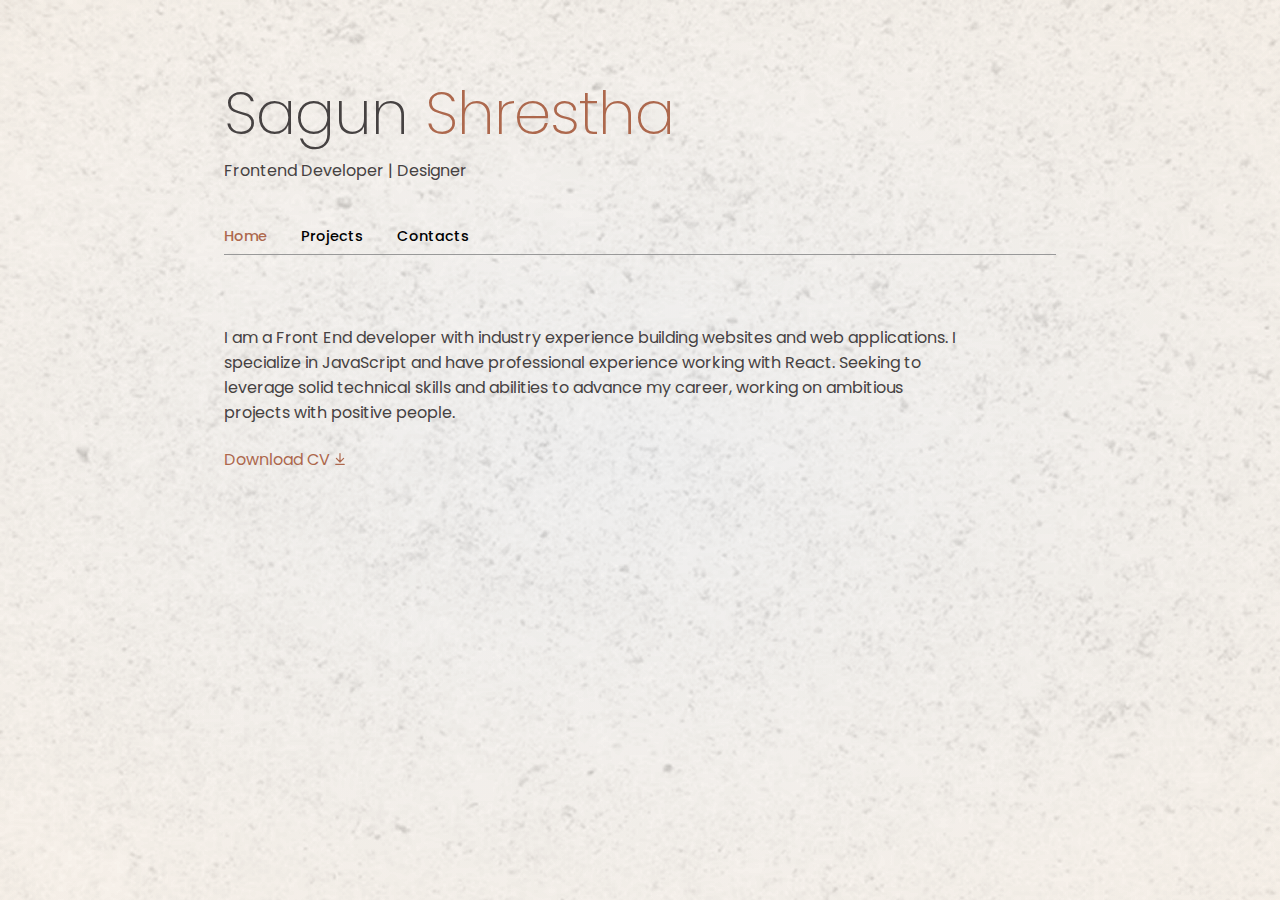
<file: public/index.html>
<!DOCTYPE html>
<html class="no-js" lang="en">

<head>

    <!--- basic page needs
    ================================================== -->
    <meta charset="utf-8">
    <title>Sagun Shrestha</title>
    <meta name="description" content="">
    <meta name="author" content="">

    <!-- mobile specific metas
    ================================================== -->
    <meta name="viewport" content="width=device-width, initial-scale=1">

    <!-- CSS
    ================================================== -->
    <link rel="stylesheet" href="css/styles.css">
    <link rel="stylesheet" href="css/vendor.css">

    <!-- script
    ================================================== -->
    <script defer src="js/vendor/fontawesome/all.min.js"></script>

    <!-- favicons
    ================================================== -->
    <link rel="apple-touch-icon" sizes="180x180" href="apple-touch-icon.png">
    <link rel="icon" type="image/png" sizes="32x32" href="images/avatars/sign.jpg">
    <link rel="icon" type="image/png" sizes="16x16" href="images/avatars/sign.jpg">
    <link rel="manifest" href="site.webmanifest">
    <link
  rel="stylesheet"
  href="https://cdnjs.cloudflare.com/ajax/libs/font-awesome/6.5.1/css/all.min.css"
/>

</head>

<body id="top" class="ss-preload">


    <!-- preloader
    ================================================== -->
    <div id="preloader">
        <div id="loader"></div>
    </div>


    <!-- header
    ================================================== -->
    <div class="container">

        <header class="">
            <div class="logo">
                <div>
                    <h1>Sagun <span class="highlight"> Shrestha</span></h1>
                    <p>Frontend Developer | Designer</p>
                </div>
            </div>
            <div class="">
                <nav class="s-header__nav">
                  <ul>
                        <li class="current"><a class="" href="./index.html">Home</a></li>
                        <li><a class="" href="./project.html">Projects</a></li>
                        <li><a class="" href="./contact.html">Contacts</a></li>
                    </ul>
                </nav>
            </div> <!-- end row -->

            <a class="s-header__menu-toggle" href="#0" title="Menu">
                <span class="s-header__menu-icon"></span>
            </a>
        </header> <!-- end s-header -->

        <section id="hero" class="">

            <div class="">
                <div class="">

                    <div class="">


                        <p>I am a Front End developer with industry experience building websites and web applications. I specialize in JavaScript and have professional experience working with React. Seeking to leverage solid technical skills and abilities to advance my career, working on ambitious projects with positive people.

</p>

                        <a href="images/Sagun Shrestha EN.pdf" target="_blank" download="" class="highlight anchor">
                            <!-- <svg xmlns="http://www.w3.org/2000/svg" width="24" height="24" viewBox="0 0 24 24" style="fill:rgba(0, 0, 0, 1);transform:;-ms-filter:"><path d="M12 16L16 11 13 11 13 4 11 4 11 11 8 11z"></path><path d="M20,18H4v-7H2v7c0,1.103,0.897,2,2,2h16c1.103,0,2-0.897,2-2v-7h-2V18z"></path></svg> -->
                            Download CV
                            <svg xmlns="http://www.w3.org/2000/svg" width="12" height="12" viewBox="0 0 16 20" fill="none">
<path d="M8 15V1M8 15L2 9M8 15L14 9M15 19H1"  stroke-width="2" stroke-linecap="round" stroke-linejoin="round"/>
</svg>



                        </a>



                    </div> <!-- end s-hero__content-about -->

                </div>
            </div> <!-- s-hero__content -->



        </section> <!-- end s-hero -->


    </div>

    <script src="js/plugins.js"></script>
    <script src="js/main.js"></script>

</body>

</html>
</file>
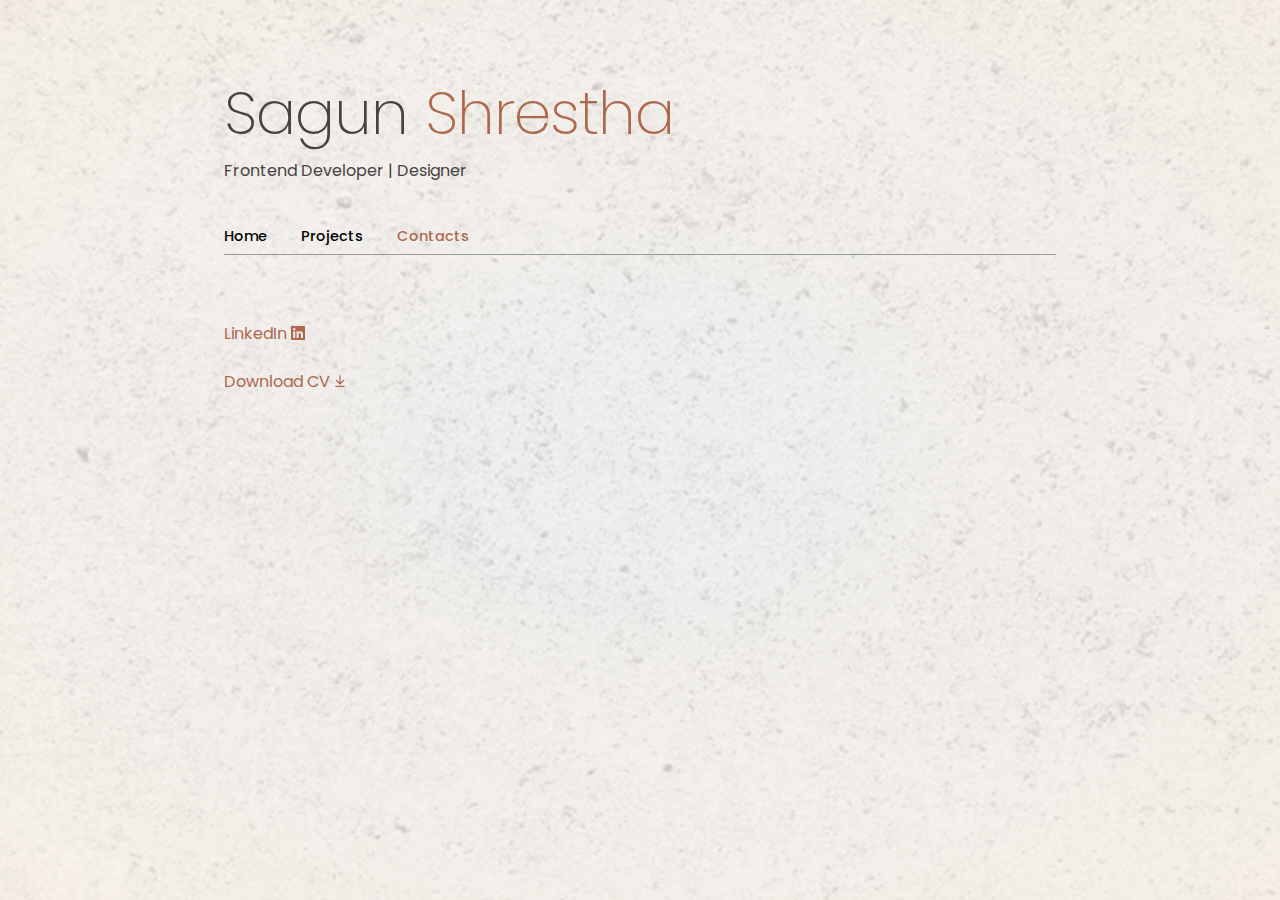
<file: public/contact.html>
<!DOCTYPE html>
<html class="no-js" lang="en">

<head>

    <!--- basic page needs
    ================================================== -->
    <meta charset="utf-8">
    <title>Sagun Shrestha</title>
    <meta name="description" content="">
    <meta name="author" content="">

    <!-- mobile specific metas
    ================================================== -->
    <meta name="viewport" content="width=device-width, initial-scale=1">

    <!-- CSS
    ================================================== -->
    <link rel="stylesheet" href="css/styles.css">
    <link rel="stylesheet" href="css/vendor.css">

    <!-- script
    ================================================== -->
    <script defer src="js/vendor/fontawesome/all.min.js"></script>

    <!-- favicons
    ================================================== -->
    <link rel="apple-touch-icon" sizes="180x180" href="apple-touch-icon.png">
    <link rel="icon" type="image/png" sizes="32x32" href="images/avatars/sign.jpg">
    <link rel="icon" type="image/png" sizes="16x16" href="images/avatars/sign.jpg">
    <link rel="manifest" href="site.webmanifest">

</head>

<body id="top" class="ss-preload">


    <!-- preloader
    ================================================== -->
    <div id="preloader">
        <div id="loader"></div>
    </div>


    <!-- header
    ================================================== -->
    <div class="container">

        <header class="">
            <div class="logo">
                <div>
                    <h1>Sagun <span class="highlight"> Shrestha</span></h1>
                    <p>Frontend Developer | Designer</p>
                </div>
            </div>
            <div class="">
                <nav class="s-header__nav">
                    <ul>
                        <li><a class="smoothscroll" href="./index.html">Home</a></li>
                        <li><a class="smoothscroll" href="./project.html">Projects</a></li>
                        <li  class="current"><a class="smoothscroll" href="./contact.html">Contacts</a></li>
                    </ul>
                </nav>
            </div> <!-- end row -->

            <a class="s-header__menu-toggle" href="#0" title="Menu">
                <span class="s-header__menu-icon"></span>
            </a>
        </header> <!-- end s-header -->

        <section id="hero" class="">

            <div class="">
                <div class="">

                    <div class="">



<a href="https://www.linkedin.com/in/sagun-shrestha-558410198/" target="_blank" download="" class="highlight">
                            <!-- <svg xmlns="http://www.w3.org/2000/svg" width="24" height="24" viewBox="0 0 24 24" style="fill:rgba(0, 0, 0, 1);transform:;-ms-filter:"><path d="M12 16L16 11 13 11 13 4 11 4 11 11 8 11z"></path><path d="M20,18H4v-7H2v7c0,1.103,0.897,2,2,2h16c1.103,0,2-0.897,2-2v-7h-2V18z"></path></svg> -->
                          
LinkedIn  <i class="fab fa-linkedin"></i>
                        </a>
                        <br>
                        <br>
                        <br>

                        <a href="images/Sagun Shrestha EN.pdf" target="_blank" download="" class="highlight">
                            <!-- <svg xmlns="http://www.w3.org/2000/svg" width="24" height="24" viewBox="0 0 24 24" style="fill:rgba(0, 0, 0, 1);transform:;-ms-filter:"><path d="M12 16L16 11 13 11 13 4 11 4 11 11 8 11z"></path><path d="M20,18H4v-7H2v7c0,1.103,0.897,2,2,2h16c1.103,0,2-0.897,2-2v-7h-2V18z"></path></svg> -->
                            Download CV  <svg xmlns="http://www.w3.org/2000/svg" width="12" height="12" viewBox="0 0 16 20" fill="none">
<path d="M8 15V1M8 15L2 9M8 15L14 9M15 19H1"  stroke-width="2" stroke-linecap="round" stroke-linejoin="round"/>
</svg>
                            <!-- Download -->
<i class="fa-solid fa-download"></i>

<!-- Arrow right -->
<i class="fa-solid fa-arrow-right"></i>

<!-- Arrow up -->
<i class="fa-solid fa-arrow-up"></i>

<!-- Link -->
<i class="fa-solid fa-link"></i>

                        </a>



                    </div> <!-- end s-hero__content-about -->

                </div>
            </div> <!-- s-hero__content -->



        </section> <!-- end s-hero -->


    </div>

    <script src="js/plugins.js"></script>
    <script src="js/main.js"></script>

</body>

</html>
</file>
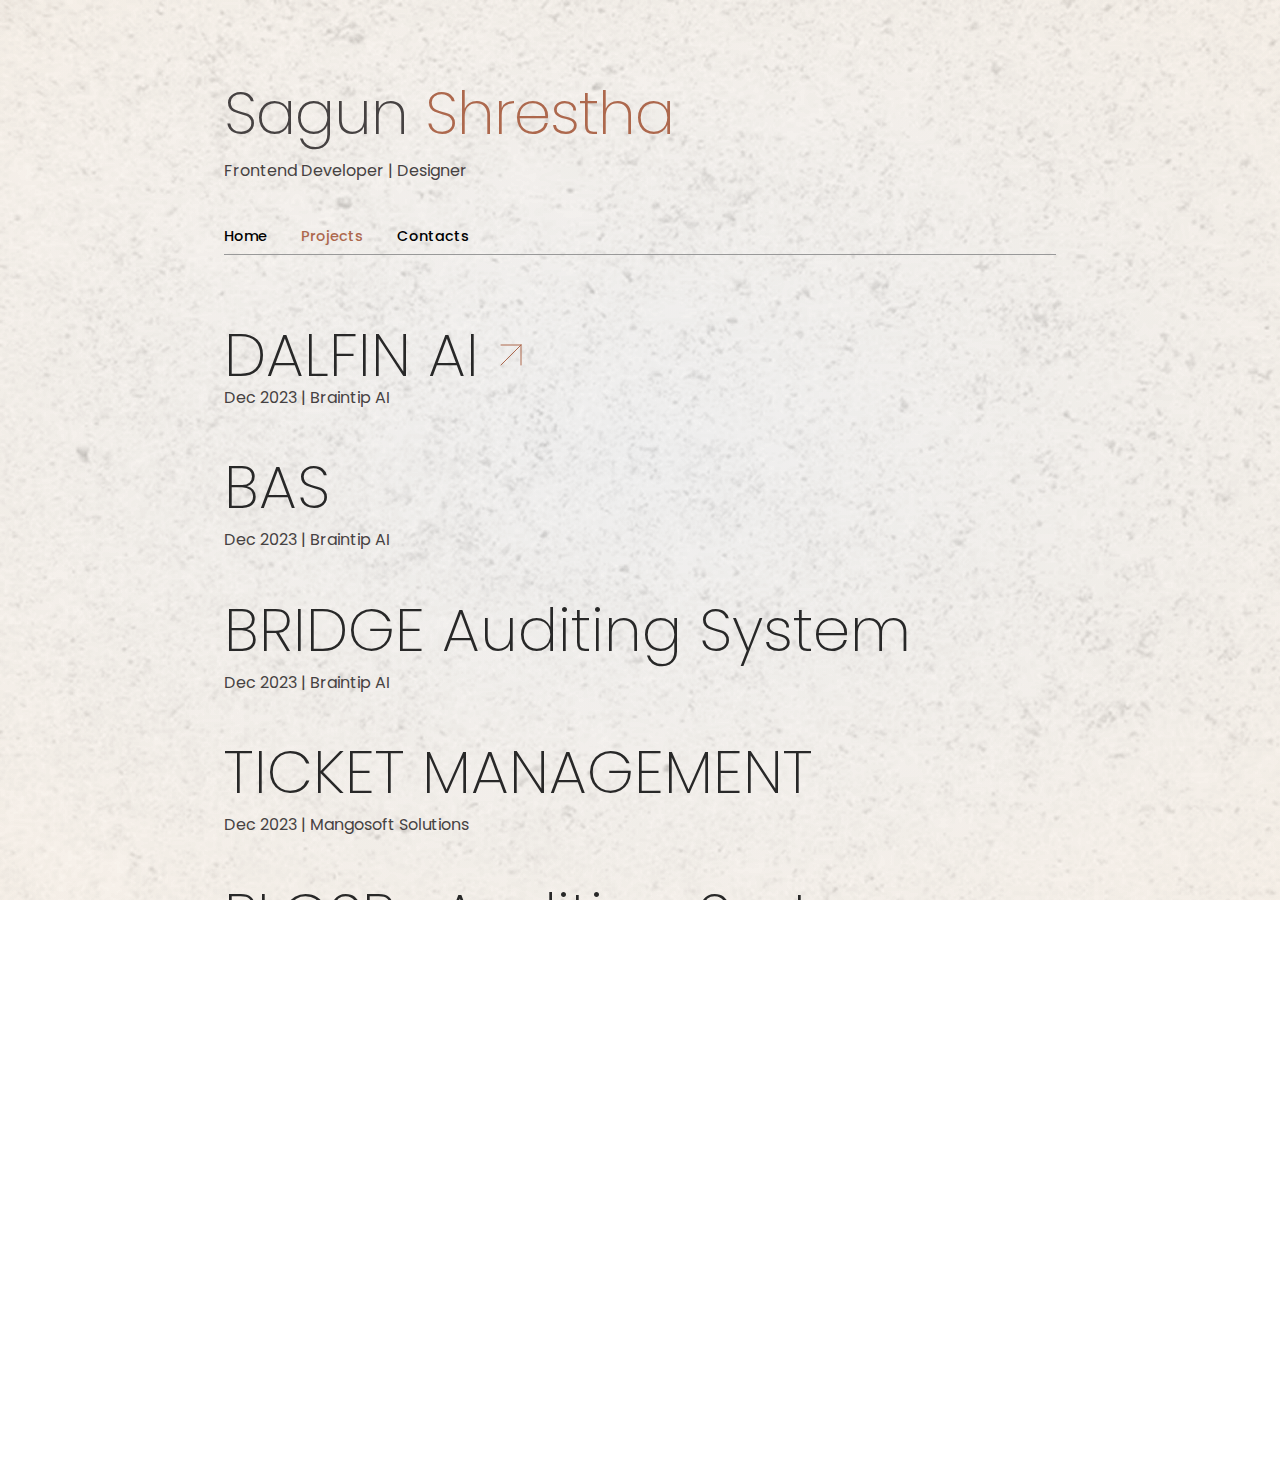
<file: public/project.html>
<!DOCTYPE html>
<html class="no-js" lang="en">

<head>

    <!--- basic page needs
    ================================================== -->
    <meta charset="utf-8">
    <title>Sagun Shrestha</title>
    <meta name="description" content="">
    <meta name="author" content="">

    <!-- mobile specific metas
    ================================================== -->
    <meta name="viewport" content="width=device-width, initial-scale=1">

    <!-- CSS
    ================================================== -->
    <link rel="stylesheet" href="css/styles.css">
    <link rel="stylesheet" href="css/vendor.css">

    <!-- script
    ================================================== -->
    <script defer src="js/vendor/fontawesome/all.min.js"></script>

    <!-- favicons
    ================================================== -->
    <link rel="apple-touch-icon" sizes="180x180" href="apple-touch-icon.png">
    <link rel="icon" type="image/png" sizes="32x32" href="images/avatars/sign.jpg">
    <link rel="icon" type="image/png" sizes="16x16" href="images/avatars/sign.jpg">
    <link rel="manifest" href="site.webmanifest">
    <link rel="stylesheet" href="https://cdnjs.cloudflare.com/ajax/libs/font-awesome/6.5.1/css/all.min.css" />
</head>

<body id="top" class="ss-preload">


    <!-- preloader
    ================================================== -->
    <div id="preloader">
        <div id="loader"></div>
    </div>


    <!-- header
    ================================================== -->
    <div class="container">

        <header class="">
            <div class="logo">
                <div>
                    <h1>Sagun <span class="highlight"> Shrestha</span></h1>
                    <p>Frontend Developer | Designer</p>
                </div>
            </div>
            <div class="">
                <nav class="s-header__nav">
                    <ul>
                        <li><a class="smoothscroll" href="./index.html">Home</a></li>
                        <li class="current"><a class="smoothscroll" href="./project.html">Projects</a></li>
                        <li><a class="smoothscroll" href="./contact.html">Contacts</a></li>
                    </ul>
                </nav>
            </div> <!-- end row -->

            <a class="s-header__menu-toggle" href="#0" title="Menu">
                <span class="s-header__menu-icon"></span>
            </a>
        </header> <!-- end s-header -->

        <section id="hero" class="">

            <div class="">
                <div class="">

                    <div class="project_container">

                        <div class="project_wrapper">
                            <a href="https://dalfin.ai/" target="_blank">

                                <div class="project_title">
                                    DALFIN AI
                                    <svg xmlns="http://www.w3.org/2000/svg" viewBox="0 0 12 12" fill="none">
                                        <path d="M1 1H11M11 1V11M11 1L1 11" stroke-width="0.5" stroke-linecap="round"
                                            stroke-linejoin="round" />
                                    </svg>

                                </div>

                                <p>Dec 2023 | Braintip AI</p>
                            </a>
                        </div>

                        <div class="project_wrapper">
                            <div class="project_title">
                                BAS
                            </div>
                            <p>Dec 2023 | Braintip AI</p>
                        </div>
                        <div class="project_wrapper">
                            <div class="project_title">
                                BRIDGE Auditing System
                            </div>
                            <p>Dec 2023 | Braintip AI</p>
                        </div>
                        <div class="project_wrapper">
                            <div class="project_title">
                                TICKET MANAGEMENT
                            </div>
                            <p>Dec 2023 | Mangosoft Solutions</p>
                        </div>
                        <div class="project_wrapper">
                            <div class="project_title">
                                PLGSP- Auditing System
                            </div>
                            <p>Dec 2023 | Mangosoft Solutions</p>
                        </div>
                        <div class="project_wrapper">
                            <div class="project_title">
                                MID-WEST UNIVERSITY
                            </div>
                            <p>Dec 2023 | Mangosoft Solutions</p>
                        </div>
                        <div class="project_wrapper">
                            <div class="project_title">
                                TELE MEDICINE
                            </div>
                            <p>Dec 2023 | Techrida Inc.</p>
                        </div>
                        <div class="project_wrapper">
                            <div class="project_title">
                                NCRD
                            </div>
                            <p>Dec 2023 | Techrida Inc.</p>
                        </div>


                    </div> <!-- end s-hero__content-about -->

                </div>
            </div> <!-- s-hero__content -->



        </section> <!-- end s-hero -->


    </div>

    <script src="js/plugins.js"></script>
    <script src="js/main.js"></script>

</body>

</html>
</file>
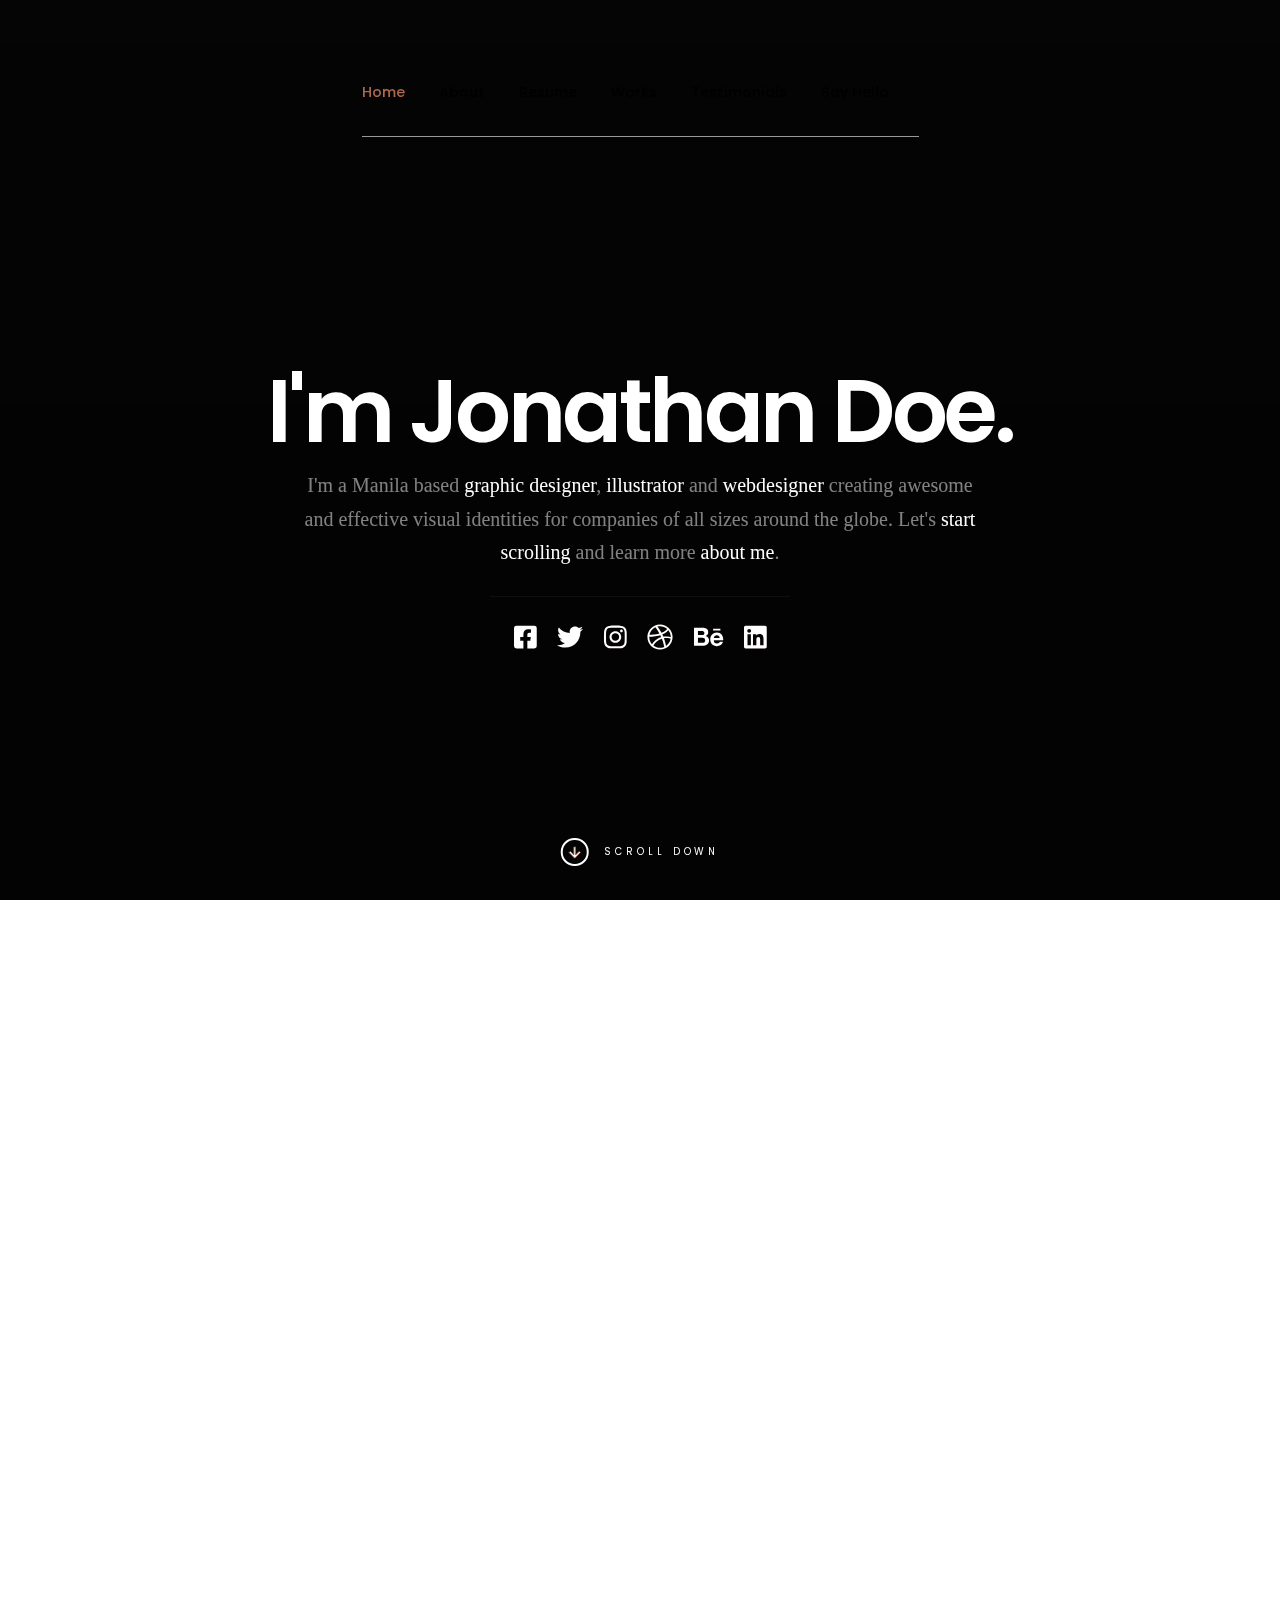
<file: public/styles.html>
<!DOCTYPE html>
<html class="no-js" lang="en">
<head>

    <!--- basic page needs
    ================================================== -->
    <meta charset="utf-8">
    <title>Styles - Ceevee 2.0</title>
    <meta name="description" content="">
    <meta name="author" content="">

    <!-- mobile specific metas
    ================================================== -->
    <meta name="viewport" content="width=device-width, initial-scale=1">

    <!-- CSS
    ================================================== -->
    <link rel="stylesheet" href="css/styles.css">
    <link rel="stylesheet" href="css/vendor.css">

    <style type="text/css" media="screen">
        .s-styles { 
            background-color: white;
            padding-top: calc(4.5 * var(--space));
            padding-bottom: calc(4.5 * var(--space));
            position: relative;
        }
        .s-styles .intro h1 {
            margin-top: 0;
        }
    </style>

    <!-- script
    ================================================== -->
    <script defer src="js/vendor/fontawesome/all.min.js"></script>

    <!-- favicons
    ================================================== -->
    <link rel="apple-touch-icon" sizes="180x180" href="apple-touch-icon.png">
    <link rel="icon" type="image/png" sizes="32x32" href="favicon-32x32.png">
    <link rel="icon" type="image/png" sizes="16x16" href="favicon-16x16.png">
    <link rel="manifest" href="site.webmanifest">

</head>

<body id="top" class="ss-preload">


    <!-- preloader
    ================================================== -->
    <div id="preloader">
        <div id="loader"></div>
    </div>


    <!-- header
    ================================================== -->
    <header class="s-header">
        <div class="row s-header__nav-wrap">
            <nav class="s-header__nav">
                <ul>
                    <li class="current"><a href="index.html">Home</a></li>
                    <li><a href="index.html#about">About</a></li>
                    <li><a href="index.html#resume">Resume</a></li>
                    <li><a href="index.html#portfolio">Works</a></li>
                    <li><a href="index.html#testimonials">Testimonials</a></li>
                    <li><a href="index.html#contact">Say Hello</a></li>
                </ul>
            </nav>
        </div> <!-- end row -->
        
        <a class="s-header__menu-toggle" href="#0" title="Menu">
            <span class="s-header__menu-icon"></span>
        </a>
    </header> <!-- end s-header -->


    <!-- hero
    ================================================== -->
    <section id="hero" class="s-hero target-section">

        <div class="s-hero__bg rellax" data-rellax-speed="-7"></div>

        <div class="row s-hero__content">
            <div class="column">

                <div class="s-hero__content-about">

                    <h1>I'm Jonathan Doe.</h1>

                    <h3>
                    I'm a Manila based <span>graphic designer</span>, <span>illustrator</span> and <span>webdesigner</span> creating awesome and
                    effective visual identities for companies of all sizes around the globe. Let's <a href="#about">start scrolling</a>
                    and learn more <a href="#about">about me</a>.
                    </h3>

                    <div class="s-hero__content-social">
                        <a href="#0"><i class="fab fa-facebook-square" aria-hidden="true"></i></a>
                        <a href="#0"><i class="fab fa-twitter" aria-hidden="true"></i></a>
                        <a href="#0"><i class="fab fa-instagram" aria-hidden="true"></i></a>
                        <a href="#0"><i class="fab fa-dribbble" aria-hidden="true"></i></a>
                        <a href="#0"><i class="fab fa-behance" aria-hidden="true"></i></a>
                        <a href="#0"><i class="fab fa-linkedin" aria-hidden="true"></i></a>
                    </div>

                </div> <!-- end s-hero__content-about -->

            </div>
        </div> <!-- s-hero__content -->

        <div class="s-hero__scroll">
            <a href="#styles" class="s-hero__scroll-link smoothscroll">
                <span class="scroll-arrow">
                    <svg xmlns="http://www.w3.org/2000/svg" width="24" height="24" viewBox="0 0 24 24" style="fill:rgba(0, 0, 0, 1);transform:;-ms-filter:"><path d="M18.707 12.707L17.293 11.293 13 15.586 13 6 11 6 11 15.586 6.707 11.293 5.293 12.707 12 19.414z"></path></svg>
                </span>
                <span class="scroll-text">Scroll Down</span>
            </a>
        </div> <!-- s-hero__scroll -->

    </section> <!-- end s-hero -->


    <!-- s-styles
    ================================================== -->
    <section id="styles" class="s-styles">

        <div class="row">

            <div class="column large-12 intro">

                <h1>Style Guide.</h1>

                <p class="lead">Lorem ipsum Officia elit ad tempor dolore est ex incididunt incididunt occaecat culpa deserunt 
                sunt labore in cillum ullamco magna in Excepteur consequat in reprehenderit proident mollit incididunt officia commodo.
                Duis ea officia sed dolor pariatur enim dolore dolore quis incididunt nulla exercitation commodo veniam et ea incididunt.
                </p>

                <hr class="fancy">
            </div>

        </div> <!-- end row -->

        <div class="row">

            <div class="column large-6 tab-12">

                <h3>Paragraph and Image</h3>

                <p><a href="#"><img width="120" height="120" class="h-pull-left" alt="sample-image" src="images/sample-image.jpg"></a>
                Lorem ipsum dolor sit amet, consectetuer adipiscing elit. Donec libero. Suspendisse bibendum.Cras id urna. Morbi 
                tincidunt, orci ac convallis aliquam, lectus turpis varius lorem, eu posuere nunc justo tempus leo. Donec mattis, 
                purus nec placerat bibendum, dui pede condimentum odio, ac blandit ante orci ut diam. Cras fringilla magna. 
                Phasellus suscipit, leo a pharetra condimentum, lorem tellus eleifend magna, eget fringilla velit magna id 
                neque posuere nunc justo tempus leo. </p>

                <p>
                Lorem ipsum dolor sit amet, consectetuer adipiscing elit. Donec libero. Suspendisse bibendum. Cras id urna. 
                Morbi tincidunt, orci ac convallis aliquam, lectus turpis varius lorem, eu posuere nunc justo tempus leo. 
                Donec mattis, purus nec placerat bibendum, dui pede condimentumodio, ac blandit ante orci ut diam.	
                </p>

                <p>A <a href="#">link</a>,
                <abbr title="this really isn't a very good description">abbrebation</abbr>,
                <strong>strong text</strong>,
                <em>em text</em>,
                <del>deleted text</del>, and
                <mark>this is a mark text.</mark>
                <code>.code</code>
                </p>

            </div>

            <div class="column large-6 tab-12">

                <h3>Drop Caps</h3>

                <p class="drop-cap">Far far away, behind the word mountains, far from the countries Vokalia and Consonantia,
                there live the blind texts. Separated they live in Bookmarksgrove right at the coast of the
                Semantics, a large language ocean. A small river named Duden flows by their place and supplies it with the 
                necessary regelialia. Morbi tincidunt, orci ac convallis aliquam, lectus turpis varius lorem, 
                euposuere nunc justo tempus leo. Donec mattis, purus nec placerat bibendum, dui pede condimentum odio, 
                ac blandit ante orci ut diam. Cras fringilla magna. Phasellus suscipit, leo a pharetra condimentum, 
                lorem tellus eleifend magna, eget fringilla velit magna id neque.
                </p>

                <h3>Small Print</h3>

                <p><small>Lorem ipsum dolor sit amet, consectetuer adipiscing elit. Donec libero.</small></p>

            </div>

        </div> <!-- end row -->

        <div class="row">

            <div class="column large-6 tab-12">

                <h3 class="h-add-bottom">Pull Quotes</h3>

                <p>
                Perspiciatis nemo unde et nobis modi consequatur officia amet. Ut enim 
                tenetur provident maiores. Perspiciatis asperiores incidunt sequi 
                quisquam. Enim aut. 
                </p>

                <figure class="pull-quote">
                    <blockquote>
                        <p>
                        When you look in the eyes of grace, when you meet grace, 
                        when you embrace grace, when you see the nail prints in 
                        grace’s hands and the fire in his eyes, when you feel his 
                        relentless love for you - it will not motivate you to sin. 
                        It will motivate you to righteousness.
                        </p>

                        <footer>
                            <cite>Judah Smith</cite>
                        </footer>
                    </blockquote>
                </figure>

            </div>

            <div class="column large-6 tab-12">

                <h3 class="h-add-bottom">Block Quotes</h3>

                <blockquote cite="http://where-i-got-my-info-from.com">
                    <p>
                    For God so loved the world, that he gave his only Son, that whoever believes in 
                    him should not perish but have eternal life. For God did not send his Son into 
                    the world to condemn the world, but in order that the world might be 
                    saved through him.
                    </p>

                    <footer>
                        <cite>
                            <a href="#0">John 3:16-17 ESV</a>
                        </cite>
                    </footer>

                </blockquote>

                <blockquote>
                    <p>There is a God-shaped vacuum in the heart of each man which cannot be satisfied 
                    by any created thing but only by God the Creator.</p>

                    <footer>
                        <cite>Blaise Pascal</cite>
                    </footer>

                </blockquote>

            </div>

        </div> <!-- end row -->

        <div class="row h-add-half-bottom">

            <div class="column large-6 tab-12">

                <h3>Example Lists</h3>

                <ol>
                    <li>Here is an example</li>
                    <li>of an ordered list.</li>
                    <li>A parent list item.
                        <ul>
                            <li>one</li>
                            <li>two</li>
                            <li>three</li>
                        </ul>
                        </li>
                        <li>A list item.</li>
                    </ol>

                <ul class="disc">
                    <li>Here is an example</li>
                    <li>of an unordered list.</li>
                </ul>

                <h3>Definition Lists</h3>

                <h5>a) Multi-line Definitions (default) </h5>

                <dl class="dictionary-style">
                    <dt><strong>This is a term</strong></dt>
                        <dd>this is the definition of that term, which both live in a <code>dl</code>.</dd>
                    <dt><strong>Another Term</strong></dt>
                        <dd>And it gets a definition too, which is this line</dd>
                        <dd>This is a 2<sup>nd</sup> definition for a single term. A <code>dt</code> may be followed by multiple <code>dd</code>s.</dd>
                </dl>

                <h3 class="h-add-bottom">Skill Bars</h3>

                <ul class="skill-bars-fat">
                    <li>
                    <div class="progress percent85"></div>
                    <strong>HTML</strong>
                    </li>
                    <li>
                    <div class="progress percent85"></div>
                    <strong>CSS</strong>
                    </li>
                    <li>
                    <div class="progress percent65"></div>
                    <strong>Javascript</strong>
                    </li>
                    <li>
                    <div class="progress percent90"></div>
                    <strong>Figma</strong>
                    </li>
                    <li>
                    <div class="progress percent75"></div>
                    <strong>Illustrator</strong>
                    </li>
                    <li>
                    <div class="progress percent60"></div>
                    <strong>Photoshop</strong>
                    </li>
                </ul>

            </div>

            <div class="column large-6 tab-12">

                <h3 class="h-add-bottom">Buttons</h3>

                <p>
                    <a class="btn btn--primary h-full-width" href="#0">Primary Button</a>
                    <a class="btn h-full-width" href="#0">Default Button</a>
                    <a class="btn btn--stroke h-full-width" href="#0">Stroke Button</a>
                </p>

                <h3>Stats Tabs</h3>

                <ul class="stats-tabs">
                    <li><a href="#0">1,234 <em>Peter</em></a></li>
                    <li><a href="#0">567 <em>James</em></a></li>
                    <li><a href="#0">23,456 <em>John</em></a></li>
                    <li><a href="#0">3,456 <em>Andrew</em></a></li>
                    <li><a href="#0">456 <em>Philip</em></a></li>
                    <li><a href="#0">26 <em>Matthew</em></a></li>
                </ul>

                <h3 class="h-add-bottom">Code</h3>

<pre><code class="language-css">
    code {
    font-size: 1.4rem;
    margin: 0 .2rem;
    padding: .2rem .6rem;
    white-space: nowrap;
    background: #F1F1F1;
    border: 1px solid #E1E1E1;	
    border-radius: 3px;
    }
</code></pre>

            </div>

        </div> <!-- end row -->

        <div class="row h-add-half-bottom">

            <div class="column large-6 tab-12">
                    
                <h1>H1 Heading</h1>
                <p>Doloremque dolor voluptas est sequi omnis. Pariatur ut aut. Sed enim tempora qui veniam qui cum vel. 
                Voluptas odit at vitae minima. In assumenda ut. Voluptatem totam impedit accusantium reiciendis excepturi aut qui accusamus praesentium.</p>

                <h2>H2 Heading</h2>
                <p>Doloremque dolor voluptas est sequi omnis. Pariatur ut aut. Sed enim tempora qui veniam qui cum vel. 
                Voluptas odit at vitae minima. In assumenda ut. Voluptatem totam impedit accusantium reiciendis excepturi aut qui accusamus praesentium.</p>

                <h3>H3 Heading</h3>
                <p>Doloremque dolor voluptas est sequi omnis. Pariatur ut aut. Sed enim tempora qui veniam qui cum vel. 
                Voluptas odit at vitae minima. In assumenda ut. Voluptatem totam impedit accusantium reiciendis excepturi aut qui accusamus praesentium.</p>

                
            </div>

            <div class="column large-6 tab-12">
                <h4>H4 Heading</h4>
                <p>Doloremque dolor voluptas est sequi omnis. Pariatur ut aut. Sed enim tempora qui veniam qui cum vel. 
                Voluptas odit at vitae minima. In assumenda ut. Voluptatem totam impedit accusantium reiciendis excepturi aut qui accusamus praesentium.</p>

                <h5>H5 Heading</h5>
                <p>Doloremque dolor voluptas est sequi omnis. Pariatur ut aut. Sed enim tempora qui veniam qui cum vel. 
                Voluptas odit at vitae minima. In assumenda ut. Voluptatem totam impedit accusantium reiciendis excepturi aut qui accusamus praesentium.</p>

                <h6>H6 Heading</h6>
                <p>Doloremque dolor voluptas est sequi omnis. Pariatur ut aut. Sed enim tempora qui veniam qui cum vel. 
                Voluptas odit at vitae minima. In assumenda ut. Voluptatem totam impedit accusantium reiciendis excepturi aut qui accusamus praesentium.</p>
    
                
            </div>

        </div> <!-- end row -->

        <div class="row h-add-half-bottom">

            <div class="column large-6 tab-12">

                <h3 class="h-add-bottom">Responsive Image</h3>

                <figure>
                    <img src="images/wheel-500.jpg" 
                    srcset="images/wheel-1000.jpg 1000w, 
                    images/wheel-500.jpg 500w" 
                    sizes="(max-width: 1000px) 100vw, 1000px" alt="">

                    <figcaption>
                        Here is some random picture.
                    </figcaption>
                </figure>

            </div>

            <div class="column large-6 tab-12">

                <h3 class="h-add-bottom">Responsive video</h3>

                <div class="video-container">
                <iframe title="vimeo-player" src="https://player.vimeo.com/video/14592941" width="640" height="360" frameborder="0" allowfullscreen></iframe>                
                </div>

            </div>
            
        </div> <!-- end row -->

        <div class="row h-add-bottom">

            <div class="column large-12">

                <h3>Tables</h3>
                <p>Be sure to use properly formed table markup with <code>&lt;thead&gt;</code> and <code>&lt;tbody&gt;</code> when building a <code>table</code>.</p>

                <div class="table-responsive">

                    <table>
                            <thead>
                            <tr>
                                <th>Name</th>
                                <th>Age</th>
                                <th>Sex</th>
                                <th>Location</th>
                            </tr>
                            </thead>
                            <tbody>
                            <tr>
                                <td>William J. Seymour</td>
                                <td>34</td>
                                <td>Male</td>
                                <td>Azusa Street</td>
                            </tr>
                            <tr>
                                <td>Jennie Evans Moore</td>
                                <td>30</td>
                                <td>Female</td>
                                <td>Azusa Street</td>
                            </tr>
                            </tbody>
                    </table>

                </div>

            </div>
            
        </div> <!-- end row -->

        <div class="row">

            <div class="column large-12">
                <h3>Pagination</h3>

                <nav class="pgn">
                    <ul>
                        <li>
                            <a class="pgn__prev" href="#0">
                                <svg xmlns="http://www.w3.org/2000/svg" width="24" height="24" viewBox="0 0 24 24"><path d="M12.707 17.293L8.414 13H18v-2H8.414l4.293-4.293-1.414-1.414L4.586 12l6.707 6.707z"/></svg>
                            </a>
                        </li>
                        <li><a class="pgn__num" href="#0">1</a></li>
                        <li><span class="pgn__num current">2</span></li>
                        <li><a class="pgn__num" href="#0">3</a></li>
                        <li><a class="pgn__num" href="#0">4</a></li>
                        <li><a class="pgn__num" href="#0">5</a></li>
                        <li><span class="pgn__num dots">…</span></li>
                        <li><a class="pgn__num" href="#0">8</a></li>
                        <li>
                            <a class="pgn__next" href="#0">
                                <svg xmlns="http://www.w3.org/2000/svg" width="24" height="24" viewBox="0 0 24 24"><path d="M11.293 17.293l1.414 1.414L19.414 12l-6.707-6.707-1.414 1.414L15.586 11H6v2h9.586z"/></svg>
                            </a>
                        </li>
                    </ul>
                </nav>
            </div>

        </div> <!-- end row -->


        <div class="row">

            <div class="column large-6 tab-12">

                <h3 class="h-add-bottom">Form Styles</h3>

                <form>
                    <div>
                        <label for="sampleInput">Your email</label>
                        <input class="h-full-width" type="email" placeholder="test@mailbox.com" id="sampleInput">
                    </div>
                    <div>
                        <label for="sampleRecipientInput">Reason for contacting</label>
                        <div class="ss-custom-select">
                            <select class="h-full-width" id="sampleRecipientInput">
                                <option value="Option 1">Questions</option>
                                <option value="Option 2">Report</option>
                                <option value="Option 3">Others</option>
                            </select>
                        </div>
                    </div>
                    
                    <label for="exampleMessage">Message</label>
                    <textarea class="h-full-width" placeholder="Your message" id="exampleMessage"></textarea>

                    <label class="h-add-bottom">
                        <input type="checkbox">
                        <span class="label-text">Send a copy to yourself</span>
                    </label>
                
                    <input class="btn--primary h-full-width" type="submit" value="Submit">
                </form>

            </div>

            <div class="column large-6 tab-12">

                <h3>Alert Boxes</h3>

                <br>
                
                <div class="alert-box alert-box--error">
                    <p>Error Message. Your Message Goes Here.</p>
                    <span class="alert-box__close"></span>
                </div><!-- end error -->
                        
                <div class="alert-box alert-box--success">
                    <p>Success Message. Your Message Goes Here.</p>
                    <span class="alert-box__close"></span>
                </div><!-- end success -->
                        
                <div class="alert-box alert-box--info">
                    <p>Info Message. Your Message Goes Here.</p>
                    <span class="alert-box__close"></span>
                </div><!-- end info -->
                        
                <div class="alert-box alert-box--notice">
                    <p>Notice Message. Your Message Goes Here.</p>
                    <span class="alert-box__close"></span>
                </div><!-- end notice -->
            
            </div>

        </div> <!-- end row -->

        <div class="row">

            <div class="large-12 column">
               <h3 class="h-add-bottom">Grid Columns Samples</h3>
            </div>
   
        </div> <!-- Row End-->


        <div class="row">
   
            <div class="large-4 mob-12 column">
                <p>
                Cras aliquet. Integer faucibus, eros ac molestie placerat, enim tellus varius lacus,
                nec dictum nunc tortor id urna. Suspendisse dapibus ullamcorper pede. Vivamus ligula ipsum,
                faucibus at, tincidunt eget, porttitor non, dolor. 
                </p>
             </div>
   
            <div class="large-4 mob-12 column">
                <p>
                Cras aliquet. Integer faucibus, eros ac molestie placerat, enim tellus varius lacus,
                nec dictum nunc tortor id urna. Suspendisse dapibus ullamcorper pede. Vivamus ligula ipsum,
                faucibus at, tincidunt eget, porttitor non, dolor. 
                </p>
            </div>
   
            <div class="large-4 mob-12 column">
                <p>
                Cras aliquet. Integer faucibus, eros ac molestie placerat, enim tellus varius lacus,
                nec dictum nunc tortor id urna. Suspendisse dapibus ullamcorper pede. Vivamus ligula ipsum,
                faucibus at, tincidunt eget, porttitor non, dolor. 
                </p>
            </div>
   
        </div>
   
        <div class="row">
   
            <div class="large-3 tab-6 mob-12 column">
                <p>
                Cras aliquet. Integer faucibus, eros ac molestie placerat, enim tellus varius lacus,
                nec dictum nunc tortor id urna. Suspendisse dapibus ullamcorper pede. Vivamus ligula ipsum,
                faucibus at, tincidunt eget, porttitor non, dolor. 
                </p>
            </div>
   
            <div class="large-3 tab-6 mob-12 column">
                <p>
                Cras aliquet. Integer faucibus, eros ac molestie placerat, enim tellus varius lacus,
                nec dictum nunc tortor id urna. Suspendisse dapibus ullamcorper pede. Vivamus ligula ipsum,
                faucibus at, tincidunt eget, porttitor non, dolor. 
                </p>
            </div>
   
            <div class="large-3 tab-6 mob-12 column">
                <p>
                Cras aliquet. Integer faucibus, eros ac molestie placerat, enim tellus varius lacus,
                nec dictum nunc tortor id urna. Suspendisse dapibus ullamcorper pede. Vivamus ligula ipsum,
                faucibus at, tincidunt eget, porttitor non, dolor. 
                </p>
            </div>
   
            <div class="large-3 tab-6 mob-12 column">
                <p>
                Cras aliquet. Integer faucibus, eros ac molestie placerat, enim tellus varius lacus,
                nec dictum nunc tortor id urna. Suspendisse dapibus ullamcorper pede. Vivamus ligula ipsum,
                faucibus at, tincidunt eget, porttitor non, dolor. 
                </p>
            </div>
   
        </div>
   
        <div class="row">
   
            <div class="large-6 mob-12 column">
                <p>
                Cras aliquet. Integer faucibus, eros ac molestie placerat, enim tellus varius lacus,
                nec dictum nunc tortor id urna. Suspendisse dapibus ullamcorper pede. Vivamus ligula ipsum,
                faucibus at, tincidunt eget, porttitor non, dolor. 
                </p>
            </div>
   
            <div class="large-6 mob-12 column">
                <p>
                Cras aliquet. Integer faucibus, eros ac molestie placerat, enim tellus varius lacus,
                nec dictum nunc tortor id urna. Suspendisse dapibus ullamcorper pede. Vivamus ligula ipsum,
                faucibus at, tincidunt eget, porttitor non, dolor. 
                </p>
            </div>
   
        </div>
   
        <div class="row">
   
            <div class="large-8 tab-7 mob-12 column">
                <p>
                Cras aliquet. Integer faucibus, eros ac molestie placerat, enim tellus varius lacus,
                nec dictum nunc tortor id urna. Suspendisse dapibus ullamcorper pede. Vivamus ligula ipsum,
                faucibus at, tincidunt eget, porttitor non, dolor. Integer faucibus, eros ac molestie placerat, enim tellus varius lacus,
                nec dictum nunc tortor id urna. Suspendisse dapibus ullamcorper pede. Vivamus ligula ipsum,
                faucibus at, tincidunt eget, porttitor non, dolor.
                </p>
            </div>
   
            <div class="large-4 tab-5 mob-12 column">
                <p>
                Cras aliquet. Integer faucibus, eros ac molestie placerat, enim tellus varius lacus,
                nec dictum nunc tortor id urna. Suspendisse dapibus ullamcorper pede. Vivamus ligula ipsum,
                faucibus at, tincidunt eget, porttitor non, dolor. 
                </p>
            </div>
   
         </div>
   
         <div class="row">
   
            <div class="large-3 tab-5 mob-12 column">
                <p>
                Cras aliquet. Integer faucibus, eros ac molestie placerat, enim tellus varius lacus,
                nec dictum nunc tortor id urna. Suspendisse dapibus ullamcorper pede. Vivamus ligula ipsum,
                faucibus at. 
                </p>
             </div>
   
            <div class="large-9 tab-7 mob-12 column">
                <p>
                Cras aliquet. Integer faucibus, eros ac molestie placerat, enim tellus varius lacus,
                nec dictum nunc tortor id urna. Suspendisse dapibus ullamcorper pede. Vivamus ligula ipsum,
                faucibus at, tincidunt eget, porttitor non, dolor.Integer faucibus, eros ac molestie placerat, enim tellus varius lacus,
                nec dictum nunc tortor id urna. Suspendisse dapibus ullamcorper pede. Vivamus ligula ipsum,
                faucibus at, tincidunt eget, porttitor non, dolor. Integer faucibus, eros ac molestie placerat, enim tellus varius lacus,
                nec dictum nunc tortor id urna. Suspendisse dapibus ullamcorper pede. Vivamus ligula ipsum,
                faucibus at, tincidunt eget, porttitor non, dolor.
                </p>
             </div>
   
         </div> 

    </section> <!-- end s-styles -->


    <!-- contact
    ================================================== -->
    <section id="contact" class="s-contact target-section">

        <div class="row s-contact__header">
            <div class="column large-12">
                <h3 class="section-header-allcaps">Say Hello</h3>
            </div>
        </div>

        <div class="row s-contact__content">

            <div class="column large-7 medium-12">

                <h4 class="huge-text">
                Have a new project in mind? Let's collaborate and build something awesome. 
                Let's turn that idea to an even greater product :)
                </h4>

            </div>

            <div class="column large-4 medium-12">

                <div class="row contact-infos">
                    <div class="column large-12 medium-6 tab-12">
                        <div class="contact-block">
                            <h5 class="contact-block__header">
                                Email
                            </h5>
                            <p class="contact-block__content">
                                <a class="mailtoui" href="mailto:sayhello@ceevee.com">sayhello@ceevee.com</a>
                            </p>
                        </div> <!-- end contact-block -->
                    </div>
                    <div class="column large-12 medium-6 tab-12">
                        <div class="contact-block">
                            <h5 class="contact-block__header">
                                Phone
                            </h5>
                            <p class="contact-block__content">
                                <a href="tel:+1975432345">+197 543 2345</a>
                            </p>
                        </div> <!-- end contact-block -->
                    </div>

                    <div class="column large-12">
                        <a href="mailto:sayhello@ceevee.com" class="mailtoui btn btn--primary h-full-width">Let's Talk</a>
                    </div>
                </div> <!-- end contact-infos -->

            </div>
        </div> <!-- s-contact__content -->

    </section> <!-- end s-contact -->
    

    <!-- footer
    ================================================== -->
    <footer class="s-footer">
        <div class="row">
            <div class="column large-4 medium-6 w-1000-stack s-footer__social-block">
                <ul class="s-footer__social">
                    <li><a href="#0"><i class="fab fa-facebook-f" aria-hidden="true"></i></a></li>
                    <li><a href="#0"><i class="fab fa-twitter" aria-hidden="true"></i></a></li>
                    <li><a href="#0"><i class="fab fa-instagram" aria-hidden="true"></i></a></li>
                    <li><a href="#0"><i class="fab fa-dribbble" aria-hidden="true"></i></a></li>
                    <li><a href="#0"><i class="fab fa-linkedin-in" aria-hidden="true"></i></a></li>
                </ul>
            </div>

            <div class="column large-7 medium-6 w-1000-stack ss-copyright">
                <span>© Copyright Ceevee 2021</span> 
                <span>Design by <a href="https://www.styleshout.com/">StyleShout</a></span>
            </div>
        </div>

        <div class="ss-go-top">
            <a class="smoothscroll" title="Back to Top" href="#top">
                <svg xmlns="http://www.w3.org/2000/svg" viewBox="0 0 24 24"><path d="M6 4h12v2H6zm5 10v6h2v-6h5l-6-6-6 6z"/></svg>
             </a>
        </div> <!-- end ss-go-top -->
    </footer>


    <!-- Java Script
    ================================================== -->
    <script src="js/plugins.js"></script>
    <script src="js/main.js"></script>

</body>

</html>
</file>
<file: public/css/styles.css>
/* =================================================================== 
 * Ceevee Main Stylesheet
 * Template Ver. 2.0.0
 * 01-03-2021
 * ------------------------------------------------------------------
 *
 * TOC:
 * # settings and variables
 *      ## fonts
 *      ## colors
 *      ## vertical spacing and typescale
 *      ## grid variables
 * # normalize
 * # basic/base setup styles
 *      ## media
 *      ## typography resets
 *      ## links
 *      ## inputs
 * # Grid v3.0.0
 *      ## medium screen devices
 *      ## tablets
 *      ## mobile devices
 *      ## small mobile devices <= 400px
 * # block grids
 *      ## block grids - medium screen devices
 *      ## block grids - tablets
 *      ## block grids - mobile devices
 *      ## block grids - small mobile devices <= 400px
 * # MISC 
 * # custom grid, block grid STACK breakpoints
 * # base style overrides 
 *      ## links
 * # typography & general theme styles
 *      ## Lists
 *      ## responsive video container
 *      ## floated image
 *      ## tables
 *      ## spacing
 * # preloader
 *      ## page loaded
 * # forms 
 *      ## Style Placeholder Text
 * # buttons 
 * # additional components
 *      ## skillbars
 *      ## alert box
 *      ## pagination 
 * # common and reusable styles
 *      ## animation stuff 
 *      ## MailtoUI style overrides
 * # site header
 *      ## header nav
 *      ## mobile menu toggle 
 * # hero
 *      ## hero content
 *      ## hero social
 *      ## hero scrolldown
 *      ## animate intro content
 * # resume 
 *      ## resume block
 * # portfolio
 *      ## portfolio list
 *      ## modal popup
 * # CTA
 * # testimonials
 *      ## swiper style overrides
 *      ## testimonial slider 
 * # contact
 *      ## contact block
 * # footer
 *      ## footer social
 *      ## copyright
 *      ## go top
 *
 * ------------------------------------------------------------------ */


/* ===================================================================
 * # settings and variables
 *
 * ------------------------------------------------------------------- */

/* ------------------------------------------------------------------- 
 * ## fonts
 * ------------------------------------------------------------------- */
@import url('https://fonts.googleapis.com/css2?family=Poppins:ital,wght@0,100;0,200;0,300;0,400;0,500;0,600;0,700;0,800;0,900;1,100;1,200;1,300;1,400;1,500;1,600;1,700;1,800;1,900&display=swap');

:root {
    --font-1: "Poppins", sans-serif;

    --font-2: "IBM Plex Serif", serif;
    /* monospace
     */
    --font-mono: Consolas, "Andale Mono", Courier, "Courier New", monospace;
}

/* ------------------------------------------------------------------- 
 * ## colors
 * ------------------------------------------------------------------- */
:root {
    /* color-1(#11ABB0)
     * color-2(#F06000)
     */
    --color-1: hsla(182, 82%, 38%, 1);
    --color-2: hsla(24, 100%, 47%, 1);

    /* theme color variations
     */
    --color-1-lighter: hsla(182, 82%, 58%, 1);
    --color-1-light  : hsla(182, 82%, 48%, 1);
    --color-1-dark   : hsla(182, 82%, 28%, 1);
    --color-1-darker : hsla(182, 82%, 18%, 1);
    --color-2-lighter: hsla(24, 100%, 67%, 1);
    --color-2-light  : hsla(24, 100%, 57%, 1);
    --color-2-dark   : hsla(24, 100%, 37%, 1);
    --color-2-darker : hsla(24, 100%, 27%, 1);

    /* feedback colors
     * color-error(#ffd1d2), color-success(#c8e675), 
     * color-info(#d7ecfb), color-notice(#fff099)
     */
    --color-error          : hsla(359, 100%, 91%, 1);
    --color-success        : hsla(76, 69%, 68%, 1);
    --color-info           : hsla(205, 82%, 91%, 1);
    --color-notice         : hsla(51, 100%, 80%, 1);
    --color-error-content  : hsla(359, 50%, 50%, 1);
    --color-success-content: hsla(76, 29%, 28%, 1);
    --color-info-content   : hsla(205, 32%, 31%, 1);
    --color-notice-content : hsla(51, 30%, 30%, 1);

    /* shades 
     * generated using 
     * Tint & Shade Generator 
     * (https://maketintsandshades.com/)
     */
    --color-black  : #000000;
    --color-gray-19: #0a0a0a;
    --color-gray-18: #141414;
    --color-gray-17: #1e1e1e;
    --color-gray-16: #282828;
    --color-gray-15: #323333;
    --color-gray-14: #3b3d3d;
    --color-gray-13: #454747;
    --color-gray-12: #4f5151;
    --color-gray-11: #595b5b;
    --color-gray-10: #636565;
    --color-gray-9 : #737474;
    --color-gray-8 : #828484;
    --color-gray-7 : #929393;
    --color-gray-6 : #a1a3a3;
    --color-gray-5 : #b1b2b2;
    --color-gray-4 : #c1c1c1;
    --color-gray-3 : #d0d1d1;
    --color-gray-2 : #e0e0e0;
    --color-gray-1 : #eff0f0;
    --color-white  : #ffffff;

    /* text
     */
    --color-text       : var(--color-gray-16);
    --color-text-dark  : var(--color-black);
    --color-text-light : var(--color-gray-7);
    --color-placeholder: var(--color-gray-7);

    /* buttons
     */
    --color-btn                   : var(--color-gray-3);
    --color-btn-text              : var(--color-black);
    --color-btn-hover             : var(--color-black);
    --color-btn-hover-text        : var(--color-white);
    --color-btn-primary           : var(--color-1);
    --color-btn-primary-text      : var(--color-white);
    --color-btn-primary-hover     : var(--color-2);
    --color-btn-primary-hover-text: var(--color-white);
    --color-btn-stroke            : var(--color-black);
    --color-btn-stroke-text       : var(--color-black);
    --color-btn-stroke-hover      : var(--color-black);
    --color-btn-stroke-hover-text : var(--color-white);

    /* others
     */
    --color-bg     : var(--color-gray-18);
    --color-border : var(--color-gray-2);
    --border-radius: 5px;
}

/* ------------------------------------------------------------------- 
 * ## vertical spacing and typescale
 * ------------------------------------------------------------------- */
:root {

    /* spacing
     * base font size: 18px 
     * vertical space unit : 32px
     */
    --base-size: 62.5%;
    --base-font-size: 1.6rem;
    --space: 2.75rem;

    /* vertical spacing 
     */
    --vspace-0_125: calc(0.125 * var(--space));
    --vspace-0_25 : calc(0.25 * var(--space));
    --vspace-0_5  : calc(0.5 * var(--space));
    --vspace-0_75 : calc(0.75 * var(--space));
    --vspace-0_875: calc(0.875 * var(--space));
    --vspace-1    : calc(var(--space));
    --vspace-1_25 : calc(1.25 * var(--space));
    --vspace-1_5  : calc(1.5 * var(--space));
    --vspace-1_75 : calc(1.75 * var(--space));
    --vspace-2    : calc(2 * var(--space));
    --vspace-2_5  : calc(2.5 * var(--space));
    --vspace-3    : calc(3 * var(--space));
    --vspace-3_5  : calc(3.5 * var(--space));
    --vspace-4    : calc(4 * var(--space));
    --vspace-4_5  : calc(4.5 * var(--space));
    --vspace-5    : calc(5 * var(--space));

    /* type scale
     * ratio 1:2 | base: 18px
     * -------------------------------------------------------
     *
     * --text-display-3 = (77.40px)
     * --text-display-2 = (64.50px)
     * --text-display-1 = (53.75px)
     * --text-xxxl      = (44.79px)
     * --text-xxl       = (37.32px)
     * --text-xl        = (31.10px)
     * --text-lg        = (25.92px)
     * --text-md        = (21.60px)
     * --text-size      = (18.00px) BASE
     * --text-sm        = (15.00px)
     * --text-xs        = (12.50px)
     *
     * -------------------------------------------------------
     */
    --text-scale-ratio: 1.2;
    --text-size       : var(--base-font-size);
    --text-xs         : calc((var(--text-size) / var(--text-scale-ratio)) / var(--text-scale-ratio));
    --text-sm         : calc(var(--text-xs) * var(--text-scale-ratio));
    --text-md         : calc(var(--text-sm) * var(--text-scale-ratio) * var(--text-scale-ratio));
    --text-lg         : calc(var(--text-md) * var(--text-scale-ratio));
    --text-xl         : calc(var(--text-lg) * var(--text-scale-ratio));
    --text-xxl        : calc(var(--text-xl) * var(--text-scale-ratio));
    --text-xxxl       : calc(var(--text-xxl) * var(--text-scale-ratio));
    --text-display-1  : calc(var(--text-xxxl) * var(--text-scale-ratio));
    --text-display-2  : calc(var(--text-display-1) * var(--text-scale-ratio));
    --text-display-3  : calc(var(--text-display-2) * var(--text-scale-ratio));

    /* default button height
     */
    --vspace-btn: var(--vspace-2);
}

/* on mobile devices below 600px
 */
@media screen and (max-width: 600px) {
    :root {
        --base-font-size: 1.6rem;
        --space: 2.8rem;
    }
}

/* ------------------------------------------------------------------- 
 * ## grid variables
 * ------------------------------------------------------------------- */
:root {

    /* widths for rows and containers
     */
    --width-full    : 100%;
    --width-max     : 1080px;
    --width-wide    : 1400px;
    --width-wider   : 1600px;
    --width-widest  : 1800px;
    --width-narrow  : 800px;
    --width-narrower: 600px;
    --width-grid-max: var(--width-max);

    /* gutters
     */
    --gutter-lg : 2.4rem;
    --gutter-md : 2rem;
    --gutter-mob: 1rem;
}


/* ==========================================================================
 * # normalize
 * normalize.css v8.0.1 | MIT License |
 * github.com/necolas/normalize.css
 *
 * -------------------------------------------------------------------------- */

/* ------------------------------------------------------------------- 
 * ## document
 * ------------------------------------------------------------------- */

/* 1. Correct the line height in all browsers.
 * 2. Prevent adjustments of font size after orientation changes in iOS.*/

html {
    line-height: 1.15;
    /* 1 */
    -webkit-text-size-adjust: 100%;
    /* 2 */
}

/* ------------------------------------------------------------------- 
 * ## sections
 * ------------------------------------------------------------------- */

/* Remove the margin in all browsers. */

body {
    margin: 0;
}

/* Render the `main` element consistently in IE. */

main {
    display: block;
}

/* Correct the font size and margin on `h1` elements within `section` and
 * `article` contexts in Chrome, Firefox, and Safari. */

h1 {
    font-size: 2em;
    margin: 0.67em 0;
}

/* ------------------------------------------------------------------- 
 * ## grouping
 * ------------------------------------------------------------------- */

/* 1. Add the correct box sizing in Firefox.
 * 2. Show the overflow in Edge and IE. */

hr {
    -webkit-box-sizing: content-box;
    box-sizing: content-box;
    /* 1 */
    height: 0;
    /* 1 */
    overflow: visible;
    /* 2 */
}

/* 1. Correct the inheritance and scaling of font size in all browsers.
 * 2. Correct the odd `em` font sizing in all browsers. */

pre {
  font-family: "Poppins", sans-serif;
    /* 1 */
    font-size: 1em;
    /* 2 */
}

/* ------------------------------------------------------------------- 
 * ## text-level semantics
 * ------------------------------------------------------------------- */

/* Remove the gray background on active links in IE 10. */

a {
    background-color: transparent;
}

/* 1. Remove the bottom border in Chrome 57-
 * 2. Add the correct text decoration in Chrome, Edge, IE, Opera, and Safari. */

abbr[title] {
    border-bottom: none;
    /* 1 */
    text-decoration: underline;
    /* 2 */
    -webkit-text-decoration: underline dotted;
    text-decoration: underline dotted;
    /* 2 */
}

/* Add the correct font weight in Chrome, Edge, and Safari. */

b, strong {
    font-weight: bolder;
}

/* 1. Correct the inheritance and scaling of font size in all browsers.
 * 2. Correct the odd `em` font sizing in all browsers. */

code, kbd, samp {
    font-family: monospace, monospace;
    /* 1 */
    font-size: 1em;
    /* 2 */
}

/* Add the correct font size in all browsers. */

small {
    font-size: 80%;
}

/* Prevent `sub` and `sup` elements from affecting the line height in
 * all browsers. */

sub, sup {
    font-size: 75%;
    line-height: 0;
    position: relative;
    vertical-align: baseline;
}

sub {
    bottom: -0.25em;
}

sup {
    top: -0.5em;
}

/* ------------------------------------------------------------------- 
 * ## embedded content
 * ------------------------------------------------------------------- */

/* Remove the border on images inside links in IE 10. */

img {
    border-style: none;
}

/* ------------------------------------------------------------------- 
 * ## forms
 * ------------------------------------------------------------------- */

/* 1. Change the font styles in all browsers.
 * 2. Remove the margin in Firefox and Safari. */

button, input, optgroup, select, textarea {
    font-family: inherit;
    /* 1 */
    font-size: 100%;
    /* 1 */
    line-height: 1.15;
    /* 1 */
    margin: 0;
    /* 2 */
}

/* Show the overflow in IE.
 * 1. Show the overflow in Edge. */

button, input {
    /* 1 */
    overflow: visible;
}

/* Remove the inheritance of text transform in Edge, Firefox, and IE.
 * 1. Remove the inheritance of text transform in Firefox. */

button, select {
    /* 1 */
    text-transform: none;
}

/* Correct the inability to style clickable types in iOS and Safari. */

button, [type="button"], [type="reset"], [type="submit"] {
    -webkit-appearance: button;
}

/* Remove the inner border and padding in Firefox. */

button::-moz-focus-inner, [type="button"]::-moz-focus-inner, [type="reset"]::-moz-focus-inner, [type="submit"]::-moz-focus-inner {
    border-style: none;
    padding: 0;
}

/* Restore the focus styles unset by the previous rule. */

button:-moz-focusring, [type="button"]:-moz-focusring, [type="reset"]:-moz-focusring, [type="submit"]:-moz-focusring {
    outline: 1px dotted ButtonText;
}

/* Correct the padding in Firefox. */

fieldset {
    padding: 0.35em 0.75em 0.625em;
}

/* 1. Correct the text wrapping in Edge and IE.
 * 2. Correct the color inheritance from `fieldset` elements in IE.
 * 3. Remove the padding so developers are not caught out when they zero out
 *    `fieldset` elements in all browsers. */

legend {
    -webkit-box-sizing: border-box;
    box-sizing: border-box;
    /* 1 */
    color: inherit;
    /* 2 */
    display: table;
    /* 1 */
    max-width: 100%;
    /* 1 */
    padding: 0;
    /* 3 */
    white-space: normal;
    /* 1 */
}

/* Add the correct vertical alignment in Chrome, Firefox, and Opera. */

progress {
    vertical-align: baseline;
}

/* Remove the default vertical scrollbar in IE 10+. */

textarea {
    overflow: auto;
}

/* 1. Add the correct box sizing in IE 10.
 * 2. Remove the padding in IE 10. */

[type="checkbox"], [type="radio"] {
    -webkit-box-sizing: border-box;
    box-sizing: border-box;
    /* 1 */
    padding: 0;
    /* 2 */
}

/* Correct the cursor style of increment and decrement buttons in Chrome. */

[type="number"]::-webkit-inner-spin-button, [type="number"]::-webkit-outer-spin-button {
    height: auto;
}

/* 1. Correct the odd appearance in Chrome and Safari.
 * 2. Correct the outline style in Safari. */

[type="search"] {
    -webkit-appearance: textfield;
    /* 1 */
    outline-offset: -2px;
    /* 2 */
}

/* Remove the inner padding in Chrome and Safari on macOS. */

[type="search"]::-webkit-search-decoration {
    -webkit-appearance: none;
}

/* 1. Correct the inability to style clickable types in iOS and Safari.
 * 2. Change font properties to `inherit` in Safari. */

::-webkit-file-upload-button {
    -webkit-appearance: button;
    /* 1 */
    font: inherit;
    /* 2 */
}

/* ------------------------------------------------------------------- 
 * ## interactive
 * ------------------------------------------------------------------- */

/* Add the correct display in Edge, IE 10+, and Firefox. */

details {
    display: block;
}

/* Add the correct display in all browsers. */

summary {
    display: list-item;
}

/* ------------------------------------------------------------------- 
 * ## misc
 * ------------------------------------------------------------------- */

/* Add the correct display in IE 10+. */

template {
    display: none;
}

/* Add the correct display in IE 10. */

[hidden] {
    display: none;
}


/* ===================================================================
 * # basic/base setup styles
 *
 * ------------------------------------------------------------------- */
html {
    font-size: 62.5%;
    -webkit-box-sizing: border-box;
    box-sizing: border-box;
}

*, *::before, *::after {
    -webkit-box-sizing: inherit;
    box-sizing: inherit;
}

body {
    font-weight: normal;
    line-height: 1;
    word-wrap: break-word;
    -moz-font-smoothing: grayscale;
    -moz-osx-font-smoothing: grayscale;
    -webkit-font-smoothing: antialiased;
    -webkit-overflow-scrolling: touch;
    -webkit-text-size-adjust: none;
}

/* ------------------------------------------------------------------- 
 * ## media
 * ------------------------------------------------------------------- */
svg, img, video embed, iframe, object {
    max-width: 100%;
    height: auto;
}

/* ------------------------------------------------------------------- 
 * ## typography resets
 * ------------------------------------------------------------------- */
div, dl, dt, dd, ul, ol, li, h1, h2, h3, h4, h5, h6, pre, form, p, blockquote, th, td {
    margin: 0;
    padding: 0;
}

p {
    font-size: inherit;
    text-rendering: optimizeLegibility;
}

em, i {
    font-style: italic;
    line-height: inherit;
}

strong, b {
    font-weight: bold;
    line-height: inherit;
}

small {
    font-size: 60%;
    line-height: inherit;
}

ol, ul {
    list-style: none;
}

li {
    display: block;
}

/* ------------------------------------------------------------------- 
 * ## links
 * ------------------------------------------------------------------- */
a {
    text-decoration: none;
    line-height: inherit;
}

a img {
    border: none;
}

/* ------------------------------------------------------------------- 
 * ## inputs
 * ------------------------------------------------------------------- */
fieldset {
    margin: 0;
    padding: 0;
}

input[type="email"], 
input[type="number"], 
input[type="search"], 
input[type="text"], 
input[type="tel"], 
input[type="url"], 
input[type="password"], textarea {
    -webkit-appearance: none;
    -moz-appearance: none;
    appearance: none;
}


/* ===================================================================
 * # Grid v3.0.0
 *
 *   -----------------------------------------------------------------
 * - Grid breakpoints are based on MAXIMUM WIDTH media queries, 
 *   meaning they apply to that one breakpoint and ALL THOSE BELOW IT.
 * - Grid columns without a specified width will automatically layout 
 *   as equal width columns.
 * ------------------------------------------------------------------- */

/* rows
 * ------------------------------------- */
.row {
    width: 92%;
    max-width: var(--width-grid-max);
    margin: 0 auto;
    display: -ms-flexbox;
    display: -webkit-box;
    display: flex;
    -ms-flex-flow: row wrap;
    -webkit-box-orient: horizontal;
    -webkit-box-direction: normal;
    flex-flow: row wrap;
}

.row .row {
    width: auto;
    max-width: none;
    margin-left: calc(var(--gutter-lg) * -1);
    margin-right: calc(var(--gutter-lg) * -1);
}

/* columns
 * -------------------------------------- */
.column {
    -ms-flex: 1 1 0%;
    -webkit-box-flex: 1;
    flex: 1 1 0%;
    padding: 0 var(--gutter-lg);
}

.collapse>.column, .column.collapse {
    padding: 0;
}

/* flex row containers utility classes
 */
.row.row-wrap {
    -ms-flex-wrap: wrap;
    flex-wrap: wrap;
}

.row.row-nowrap {
    -ms-flex-wrap: none;
    flex-wrap: nowrap;
}

.row.row-y-top {
    -ms-flex-align: start;
    -webkit-box-align: start;
    align-items: flex-start;
}

.row.row-y-bottom {
    -ms-flex-align: end;
    -webkit-box-align: end;
    align-items: flex-end;
}

.row.row-y-center {
    -ms-flex-align: center;
    -webkit-box-align: center;
    align-items: center;
}

.row.row-stretch {
    -ms-flex-align: stretch;
    -webkit-box-align: stretch;
    align-items: stretch;
}

.row.row-baseline {
    -ms-flex-align: baseline;
    -webkit-box-align: baseline;
    align-items: baseline;
}

.row.row-x-left {
    -ms-flex-pack: start;
    -webkit-box-pack: start;
    justify-content: flex-start;
}

.row.row-x-right {
    -ms-flex-pack: end;
    -webkit-box-pack: end;
    justify-content: flex-end;
}

.row.row-x-center {
    -ms-flex-pack: center;
    -webkit-box-pack: center;
    justify-content: center;
}

/* flex item utility alignment classes
 */
.align-center {
    margin: auto;
    -webkit-align-self: center;
    -ms-flex-item-align: center;
    -ms-grid-row-align: center;
    align-self: center;
}

.align-left {
    margin-right: auto;
    -webkit-align-self: center;
    -ms-flex-item-align: center;
    -ms-grid-row-align: center;
    align-self: center;
}

.align-right {
    margin-left: auto;
    -webkit-align-self: center;
    -ms-flex-item-align: center;
    -ms-grid-row-align: center;
    align-self: center;
}

.align-x-center {
    margin-right: auto;
    margin-left: auto;
}

.align-x-left {
    margin-right: auto;
}

.align-x-right {
    margin-left: auto;
}

.align-y-center {
    -webkit-align-self: center;
    -ms-flex-item-align: center;
    -ms-grid-row-align: center;
    align-self: center;
}

.align-y-top {
    -webkit-align-self: flex-start;
    -ms-flex-item-align: start;
    align-self: flex-start;
}

.align-y-bottom {
    -webkit-align-self: flex-end;
    -ms-flex-item-align: end;
    align-self: flex-end;
}

/* large screen column widths 
 */
.large-1 {
    -ms-flex: 0 0 8.33333%;
    -webkit-box-flex: 0;
    flex: 0 0 8.33333%;
    max-width: 8.33333%;
}

.large-2 {
    -ms-flex: 0 0 16.66667%;
    -webkit-box-flex: 0;
    flex: 0 0 16.66667%;
    max-width: 16.66667%;
}

.large-3 {
    -ms-flex: 0 0 25%;
    -webkit-box-flex: 0;
    flex: 0 0 25%;
    max-width: 25%;
}

.large-4 {
    -ms-flex: 0 0 33.33333%;
    -webkit-box-flex: 0;
    flex: 0 0 33.33333%;
    max-width: 33.33333%;
}

.large-5 {
    -ms-flex: 0 0 41.66667%;
    -webkit-box-flex: 0;
    flex: 0 0 41.66667%;
    max-width: 41.66667%;
}

.large-6 {
    -ms-flex: 0 0 50%;
    -webkit-box-flex: 0;
    flex: 0 0 50%;
    max-width: 50%;
}

.large-7 {
    -ms-flex: 0 0 58.33333%;
    -webkit-box-flex: 0;
    flex: 0 0 58.33333%;
    max-width: 58.33333%;
}

.large-8 {
    -ms-flex: 0 0 66.66667%;
    -webkit-box-flex: 0;
    flex: 0 0 66.66667%;
    max-width: 66.66667%;
}

.large-9 {
    -ms-flex: 0 0 75%;
    -webkit-box-flex: 0;
    flex: 0 0 75%;
    max-width: 75%;
}

.large-10 {
    -ms-flex: 0 0 83.33333%;
    -webkit-box-flex: 0;
    flex: 0 0 83.33333%;
    max-width: 83.33333%;
}

.large-11 {
    -ms-flex: 0 0 91.66667%;
    -webkit-box-flex: 0;
    flex: 0 0 91.66667%;
    max-width: 91.66667%;
}

.large-12 {
    -ms-flex: 0 0 100%;
    -webkit-box-flex: 0;
    flex: 0 0 100%;
    max-width: 100%;
}

/* ------------------------------------------------------------------- 
 * ## medium screen devices
 * ------------------------------------------------------------------- */
@media screen and (max-width: 1200px) {
    .row .row {
        margin-left: calc(var(--gutter-md) * -1);
        margin-right: calc(var(--gutter-md) * -1);
    }
    .column {
        padding: 0 var(--gutter-md);
    }
    .medium-1 {
        -ms-flex: 0 0 8.33333%;
        -webkit-box-flex: 0;
        flex: 0 0 8.33333%;
        max-width: 8.33333%;
    }
    .medium-2 {
        -ms-flex: 0 0 16.66667%;
        -webkit-box-flex: 0;
        flex: 0 0 16.66667%;
        max-width: 16.66667%;
    }
    .medium-3 {
        -ms-flex: 0 0 25%;
        -webkit-box-flex: 0;
        flex: 0 0 25%;
        max-width: 25%;
    }
    .medium-4 {
        -ms-flex: 0 0 33.33333%;
        -webkit-box-flex: 0;
        flex: 0 0 33.33333%;
        max-width: 33.33333%;
    }
    .medium-5 {
        -ms-flex: 0 0 41.66667%;
        -webkit-box-flex: 0;
        flex: 0 0 41.66667%;
        max-width: 41.66667%;
    }
    .medium-6 {
        -ms-flex: 0 0 50%;
        -webkit-box-flex: 0;
        flex: 0 0 50%;
        max-width: 50%;
    }
    .medium-7 {
        -ms-flex: 0 0 58.33333%;
        -webkit-box-flex: 0;
        flex: 0 0 58.33333%;
        max-width: 58.33333%;
    }
    .medium-8 {
        -ms-flex: 0 0 66.66667%;
        -webkit-box-flex: 0;
        flex: 0 0 66.66667%;
        max-width: 66.66667%;
    }
    .medium-9 {
        -ms-flex: 0 0 75%;
        -webkit-box-flex: 0;
        flex: 0 0 75%;
        max-width: 75%;
    }
    .medium-10 {
        -ms-flex: 0 0 83.33333%;
        -webkit-box-flex: 0;
        flex: 0 0 83.33333%;
        max-width: 83.33333%;
    }
    .medium-11 {
        -ms-flex: 0 0 91.66667%;
        -webkit-box-flex: 0;
        flex: 0 0 91.66667%;
        max-width: 91.66667%;
    }
    .medium-12 {
        -ms-flex: 0 0 100%;
        -webkit-box-flex: 0;
        flex: 0 0 100%;
        max-width: 100%;
    }
}

/* ------------------------------------------------------------------- 
 * ## tablets
 * ------------------------------------------------------------------- */
@media screen and (max-width: 800px) {
    .row {
        width: 90%;
    }
    .tab-1 {
        -ms-flex: 0 0 8.33333%;
        -webkit-box-flex: 0;
        flex: 0 0 8.33333%;
        max-width: 8.33333%;
    }
    .tab-2 {
        -ms-flex: 0 0 16.66667%;
        -webkit-box-flex: 0;
        flex: 0 0 16.66667%;
        max-width: 16.66667%;
    }
    .tab-3 {
        -ms-flex: 0 0 25%;
        -webkit-box-flex: 0;
        flex: 0 0 25%;
        max-width: 25%;
    }
    .tab-4 {
        -ms-flex: 0 0 33.33333%;
        -webkit-box-flex: 0;
        flex: 0 0 33.33333%;
        max-width: 33.33333%;
    }
    .tab-5 {
        -ms-flex: 0 0 41.66667%;
        -webkit-box-flex: 0;
        flex: 0 0 41.66667%;
        max-width: 41.66667%;
    }
    .tab-6 {
        -ms-flex: 0 0 50%;
        -webkit-box-flex: 0;
        flex: 0 0 50%;
        max-width: 50%;
    }
    .tab-7 {
        -ms-flex: 0 0 58.33333%;
        -webkit-box-flex: 0;
        flex: 0 0 58.33333%;
        max-width: 58.33333%;
    }
    .tab-8 {
        -ms-flex: 0 0 66.66667%;
        -webkit-box-flex: 0;
        flex: 0 0 66.66667%;
        max-width: 66.66667%;
    }
    .tab-9 {
        -ms-flex: 0 0 75%;
        -webkit-box-flex: 0;
        flex: 0 0 75%;
        max-width: 75%;
    }
    .tab-10 {
        -ms-flex: 0 0 83.33333%;
        -webkit-box-flex: 0;
        flex: 0 0 83.33333%;
        max-width: 83.33333%;
    }
    .tab-11 {
        -ms-flex: 0 0 91.66667%;
        -webkit-box-flex: 0;
        flex: 0 0 91.66667%;
        max-width: 91.66667%;
    }
    .tab-12 {
        -ms-flex: 0 0 100%;
        -webkit-box-flex: 0;
        flex: 0 0 100%;
        max-width: 100%;
    }
    .hide-on-tablet {
        display: none;
    }
}

/* ------------------------------------------------------------------- 
 * ## mobile devices
 * ------------------------------------------------------------------- */
@media screen and (max-width: 600px) {
    .row {
        width: 100%;
        padding-left: 6vw;
        padding-right: 6vw;
    }
    .row .row {
        margin-left: calc(var(--gutter-mob) * -1);
        margin-right: calc(var(--gutter-mob) * -1);
        padding-left: 0;
        padding-right: 0;
    }
    .column {
        padding: 0 var(--gutter-mob);
    }
    .mob-1 {
        -ms-flex: 0 0 8.33333%;
        -webkit-box-flex: 0;
        flex: 0 0 8.33333%;
        max-width: 8.33333%;
    }
    .mob-2 {
        -ms-flex: 0 0 16.66667%;
        -webkit-box-flex: 0;
        flex: 0 0 16.66667%;
        max-width: 16.66667%;
    }
    .mob-3 {
        -ms-flex: 0 0 25%;
        -webkit-box-flex: 0;
        flex: 0 0 25%;
        max-width: 25%;
    }
    .mob-4 {
        -ms-flex: 0 0 33.33333%;
        -webkit-box-flex: 0;
        flex: 0 0 33.33333%;
        max-width: 33.33333%;
    }
    .mob-5 {
        -ms-flex: 0 0 41.66667%;
        -webkit-box-flex: 0;
        flex: 0 0 41.66667%;
        max-width: 41.66667%;
    }
    .mob-6 {
        -ms-flex: 0 0 50%;
        -webkit-box-flex: 0;
        flex: 0 0 50%;
        max-width: 50%;
    }
    .mob-7 {
        -ms-flex: 0 0 58.33333%;
        -webkit-box-flex: 0;
        flex: 0 0 58.33333%;
        max-width: 58.33333%;
    }
    .mob-8 {
        -ms-flex: 0 0 66.66667%;
        -webkit-box-flex: 0;
        flex: 0 0 66.66667%;
        max-width: 66.66667%;
    }
    .mob-9 {
        -ms-flex: 0 0 75%;
        -webkit-box-flex: 0;
        flex: 0 0 75%;
        max-width: 75%;
    }
    .mob-10 {
        -ms-flex: 0 0 83.33333%;
        -webkit-box-flex: 0;
        flex: 0 0 83.33333%;
        max-width: 83.33333%;
    }
    .mob-11 {
        -ms-flex: 0 0 91.66667%;
        -webkit-box-flex: 0;
        flex: 0 0 91.66667%;
        max-width: 91.66667%;
    }
    .mob-12 {
        -ms-flex: 0 0 100%;
        -webkit-box-flex: 0;
        flex: 0 0 100%;
        max-width: 100%;
    }
    .hide-on-mobile {
        display: none;
    }
}

/* ------------------------------------------------------------------- 
 * ## small mobile devices <= 400px
 * ------------------------------------------------------------------- */
@media screen and (max-width: 400px) {
    .row .row {
        margin-left: 0;
        margin-right: 0;
    }
    .column {
        -ms-flex: 0 0 100%;
        -webkit-box-flex: 0;
        flex: 0 0 100%;
        max-width: 100%;
        margin-left: 0;
        margin-right: 0;
        padding: 0;
    }
    .hide-on-mobile-small {
        display: none;
    }
}


/* ===================================================================
 * # block grids
 *
 * -------------------------------------------------------------------
 * Equally-sized columns define at parent/row level.
 * ------------------------------------------------------------------- */
.block-large-1-8>.column {
    -ms-flex: 0 0 12.5%;
    -webkit-box-flex: 0;
    flex: 0 0 12.5%;
    max-width: 12.5%;
}

.block-large-1-6>.column {
    -ms-flex: 0 0 16.66667%;
    -webkit-box-flex: 0;
    flex: 0 0 16.66667%;
    max-width: 16.66667%;
}

.block-large-1-5>.column {
    -ms-flex: 0 0 20%;
    -webkit-box-flex: 0;
    flex: 0 0 20%;
    max-width: 20%;
}

.block-large-1-4>.column {
    -ms-flex: 0 0 25%;
    -webkit-box-flex: 0;
    flex: 0 0 25%;
    max-width: 25%;
}

.block-large-1-3>.column {
    -ms-flex: 0 0 33.33333%;
    -webkit-box-flex: 0;
    flex: 0 0 33.33333%;
    max-width: 33.33333%;
}

.block-large-1-2>.column {
    -ms-flex: 0 0 50%;
    -webkit-box-flex: 0;
    flex: 0 0 50%;
    max-width: 50%;
}

.block-large-full>.column {
    -ms-flex: 0 0 100%;
    -webkit-box-flex: 0;
    flex: 0 0 100%;
    max-width: 100%;
}

/* ------------------------------------------------------------------- 
 * ## block grids - medium screen devices
 * ------------------------------------------------------------------- */
@media screen and (max-width: 1200px) {
    .block-medium-1-8>.column {
        -ms-flex: 0 0 12.5%;
        -webkit-box-flex: 0;
        flex: 0 0 12.5%;
        max-width: 12.5%;
    }
    .block-medium-1-6>.column {
        -ms-flex: 0 0 16.66667%;
        -webkit-box-flex: 0;
        flex: 0 0 16.66667%;
        max-width: 16.66667%;
    }
    .block-medium-1-5>.column {
        -ms-flex: 0 0 20%;
        -webkit-box-flex: 0;
        flex: 0 0 20%;
        max-width: 20%;
    }
    .block-medium-1-4>.column {
        -ms-flex: 0 0 25%;
        -webkit-box-flex: 0;
        flex: 0 0 25%;
        max-width: 25%;
    }
    .block-medium-1-3>.column {
        -ms-flex: 0 0 33.33333%;
        -webkit-box-flex: 0;
        flex: 0 0 33.33333%;
        max-width: 33.33333%;
    }
    .block-medium-1-2>.column {
        -ms-flex: 0 0 50%;
        -webkit-box-flex: 0;
        flex: 0 0 50%;
        max-width: 50%;
    }
    .block-medium-full>.column {
        -ms-flex: 0 0 100%;
        -webkit-box-flex: 0;
        flex: 0 0 100%;
        max-width: 100%;
    }
}

/* ------------------------------------------------------------------- 
 * ## block grids - tablets
 * ------------------------------------------------------------------- */
@media screen and (max-width: 800px) {
    .block-tab-1-8>.column {
        -ms-flex: 0 0 12.5%;
        -webkit-box-flex: 0;
        flex: 0 0 12.5%;
        max-width: 12.5%;
    }
    .block-tab-1-6>.column {
        -ms-flex: 0 0 16.66667%;
        -webkit-box-flex: 0;
        flex: 0 0 16.66667%;
        max-width: 16.66667%;
    }
    .block-tab-1-5>.column {
        -ms-flex: 0 0 20%;
        -webkit-box-flex: 0;
        flex: 0 0 20%;
        max-width: 20%;
    }
    .block-tab-1-4>.column {
        -ms-flex: 0 0 25%;
        -webkit-box-flex: 0;
        flex: 0 0 25%;
        max-width: 25%;
    }
    .block-tab-1-3>.column {
        -ms-flex: 0 0 33.33333%;
        -webkit-box-flex: 0;
        flex: 0 0 33.33333%;
        max-width: 33.33333%;
    }
    .block-tab-1-2>.column {
        -ms-flex: 0 0 50%;
        -webkit-box-flex: 0;
        flex: 0 0 50%;
        max-width: 50%;
    }
    .block-tab-full>.column {
        -ms-flex: 0 0 100%;
        -webkit-box-flex: 0;
        flex: 0 0 100%;
        max-width: 100%;
    }
}

/* ------------------------------------------------------------------- 
 * ## block grids - mobile devices
 * ------------------------------------------------------------------- */
@media screen and (max-width: 600px) {
    .block-mob-1-8>.column {
        -ms-flex: 0 0 12.5%;
        -webkit-box-flex: 0;
        flex: 0 0 12.5%;
        max-width: 12.5%;
    }
    .block-mob-1-6>.column {
        -ms-flex: 0 0 16.66667%;
        -webkit-box-flex: 0;
        flex: 0 0 16.66667%;
        max-width: 16.66667%;
    }
    .block-mob-1-5>.column {
        -ms-flex: 0 0 20%;
        -webkit-box-flex: 0;
        flex: 0 0 20%;
        max-width: 20%;
    }
    .block-mob-1-4>.column {
        -ms-flex: 0 0 25%;
        -webkit-box-flex: 0;
        flex: 0 0 25%;
        max-width: 25%;
    }
    .block-mob-1-3>.column {
        -ms-flex: 0 0 33.33333%;
        -webkit-box-flex: 0;
        flex: 0 0 33.33333%;
        max-width: 33.33333%;
    }
    .block-mob-1-2>.column {
        -ms-flex: 0 0 50%;
        -webkit-box-flex: 0;
        flex: 0 0 50%;
        max-width: 50%;
    }
    .block-mob-full>.column {
        -ms-flex: 0 0 100%;
        -webkit-box-flex: 0;
        flex: 0 0 100%;
        max-width: 100%;
    }
}

/* ------------------------------------------------------------------- 
 * ## block grids - small mobile devices <= 400px
 * ------------------------------------------------------------------- */
@media screen and (max-width: 400px) {
    .stack>.column {
        -ms-flex: 0 0 100%;
        -webkit-box-flex: 0;
        flex: 0 0 100%;
        max-width: 100%;
        margin-left: 0;
        margin-right: 0;
        padding: 0;
    }
}


/* ===================================================================
 * # MISC 
 *
 * ------------------------------------------------------------------- */
.h-group:after {
    content: "";
    display: table;
    clear: both;
}

/* misc helper classes
 */
.is-hidden {
    display: none;
}

.is-invisible {
    visibility: hidden;
}

.h-screen-reader-text {
    clip: rect(1px, 1px, 1px, 1px);
    -webkit-clip-path: inset(50%);
    clip-path: inset(50%);
    height: 1px;
    width: 1px;
    margin: -1px;
    overflow: hidden;
    padding: 0;
    border: 0;
    position: absolute;
}

.h-antialiased {
    -webkit-font-smoothing: antialiased;
    -moz-osx-font-smoothing: grayscale;
}

.h-overflow-hidden {
    overflow: hidden;
}

.h-remove-top {
    margin-top: 0;
}

.h-remove-bottom {
    margin-bottom: 0;
}

.h-add-half-bottom {
    margin-bottom: var(--vspace-0_5) !important;
}

.h-add-bottom {
    margin-bottom: var(--vspace-1) !important;
}

.h-no-border {
    border: none;
}

.h-full-width {
    width: 100%;
}

.h-text-center {
    text-align: center;
}

.h-text-left {
    text-align: left;
}

.h-text-right {
    text-align: right;
}

.h-pull-left {
    float: left;
}

.h-pull-right {
    float: right;
}


/* ===================================================================
 * # custom grid, block grid STACK breakpoints
 *
 * ------------------------------------------------------------------- */
@media screen and (max-width: 1000px) {
    .w-1000-stack, .block-1000-stack>.column {
        -ms-flex: 0 0 100%;
        -webkit-box-flex: 0;
        flex: 0 0 100%;
        max-width: 100%;
    }
}

@media screen and (max-width: 700px) {
    .w-700-stack, .block-700-stack>.column {
        -ms-flex: 0 0 100%;
        -webkit-box-flex: 0;
        flex: 0 0 100%;
        max-width: 100%;
    }
}

@media screen and (max-width: 500px) {
    .w-500-stack, .block-500-stack>.column {
        -ms-flex: 0 0 100%;
        -webkit-box-flex: 0;
        flex: 0 0 100%;
        max-width: 100%;
    }
}

/* ===================================================================
 * # base style overrides 
 *
 * ------------------------------------------------------------------- */
html {
    font-size: var(--base-size);
}

html, body {
     background:
        radial-gradient(
            rgba(99, 98, 98, 0.039),
            rgba(196, 114, 13, 0.044)
        ),
        url('../images/texture.png');    background-repeat: no-repeat;
    background-size: cover;
      height: 100vh;
    overflow: hidden;
    overflow-y: scroll;
}

body {
    /* background: var(--color-bg); */

    
    font-family: var(--font-1);
    font-size: var(--text-size);
    font-style: normal;
    font-weight: normal;
    /* line-height: var(--vspace-1); */
    color: var(--color-text);
    margin: 0;
    padding: 0;
  
}

/* ------------------------------------------------------------------- 
 * ## links
 * ------------------------------------------------------------------- */
a {
    color: inherit;
    -webkit-transition: all 0.3s ease-in-out;
    transition: all 0.3s ease-in-out;
}

/* a:hover, a:focus, a:active {
    color: var(--color-2);
} */

a:hover, a:active {
    outline: 0;
}


/* ===================================================================
 * # typography & general theme styles
 * 
 * ------------------------------------------------------------------- */

/* type scale - ratio 1:2 | base: 18px
 * -------------------------------------------------------------------
 * --text-display-3 = (77.40px)
 * --text-display-2 = (64.50px)
 * --text-display-1 = (53.75px)
 * --text-xxxl      = (44.79px)
 * --text-xxl       = (37.32px)
 * --text-xl        = (31.10px)
 * --text-lg        = (25.92px)
 * --text-md        = (21.60px)
 * --text-size      = (18.00px) BASE
 * --text-sm        = (15.00px)
 * --text-xs        = (12.50px)
 * -------------------------------------------------------------------- */
h1, h2, h3, h4, h5, h6, 
.h1, .h2, .h3, .h4, .h5, .h6 {
    font-family: var(--font-1);
    font-weight: 600;
    font-style: normal;
    color: var(--color-text-dark);
    -webkit-font-variant-ligatures: common-ligatures;
    font-variant-ligatures: common-ligatures;
    text-rendering: optimizeLegibility;
}

h1, .h1 {
    padding-top: var(--vspace-3);
    margin-bottom: var(--vspace-0_75);
}

h2, .h2, h3, .h3, h4, .h4 {
    margin-top: var(--vspace-2_5);
    margin-bottom: var(--vspace-0_5);
}

h5, .h5, h6, .h6 {
    margin-top: var(--vspace-1_5);
    margin-bottom: var(--vspace-0_5);
}

h1, .h1 {
    font-size: var(--text-display-1);
    /* line-height: calc(var(--vspace-1_75) + var(--vspace-0_125)); */
    letter-spacing: -.015em;
}

@media screen and (max-width: 600px) {
    h1, .h1 {
        font-size: var(--text-xxxl);
        /* line-height: var(--vspace-1_75); */
    }
}

h2, .h2 {
    font-size: var(--text-xxl);
    line-height: calc(var(--vspace-1_25) + var(--vspace-0_125));
    letter-spacing: -.01em;
}

h3, .h3 {
    font-size: var(--text-xl);
    line-height: var(--vspace-1_25);
}

h4, .h4 {
    font-size: var(--text-lg);
    line-height: var(--vspace-1);
}

h5, .h5 {
    font-size: var(--text-md);
    line-height: calc(0.875 * var(--space));
}

h6, .h6 {
    font-size: var(--text-sm);
    font-weight: 700;
    line-height: var(--vspace-0_75);
    text-transform: uppercase;
    letter-spacing: .2em;
}

.lead, .attention-getter {
    font-weight: 300;
    font-size: var(--text-md);
    line-height: calc(1.125 * var(--space));
    color: var(--color-text-dark);
}

@media screen and (max-width: 400px) {
    .lead, .attention-getter {
        font-size: calc(var(--text-size) * 1.0556);
    }
}

figure img, p img {
    margin: 0;
    vertical-align: bottom;
}

em, i, strong, b {
    font-size: inherit;
    line-height: inherit;
}

em, i {
    font-family: var(--font-1);
    font-style: italic;
}

strong, b {
    font-family: var(--font-1);
    font-weight: 600;
    color: var(--color-text-dark);
}

small {
    font-size: var(--text-sm);
    font-weight: 500;
    line-height: var(--vspace-0_5);
}

blockquote {
    margin: 0 0 var(--vspace-1) 0;
    padding: var(--vspace-1) var(--vspace-1_5);
    border-left: 4px solid black;
    position: relative;
}

@media screen and (max-width: 400px) {
    blockquote {
        padding: var(--vspace-0_75) var(--vspace-0_75);
    }
}

blockquote p {
    font-family: var(--font-2);
    font-size: var(--text-lg);
    font-weight: 400;
    font-style: normal;
    line-height: var(--vspace-1_25);
    color: var(--color-text-dark);
    padding: 0;
}

blockquote cite {
    display: block;
    font-family: var(--font-1);
    font-weight: 400;
    font-size: var(--text-sm);
    line-height: var(--vspace-0_75);
    font-style: normal;
}

blockquote cite:before {
    content: "\2014 \0020";
}

blockquote cite, blockquote cite a, blockquote cite a:visited {
    color: var(--color-text-light);
    border: none;
}

figure {
    display: block;
    margin-left: 0;
    margin-right: 0;
}

figure img+figcaption {
    margin-top: var(--vspace-1);
}

figcaption {
    font-size: var(--text-sm);
    text-align: center;
    margin-bottom: 0;
}

var, kbd, samp, code, pre {
    font-family: var(--font-mono);
}

pre {
    padding: var(--vspace-0_75) var(--vspace-1) var(--vspace-1);
    background: var(--color-gray-1);
    overflow-x: auto;
}

code {
    font-size: var(--text-sm);
    line-height: 1.6rem;
    margin: 0 .2rem;
    padding: calc(((var(--vspace-1) - 1.6rem) / 2) - .1rem) calc(.8rem - .1rem);
    white-space: nowrap;
    background: var(--color-gray-1);
    border: 1px solid var(--color-gray-3);
    color: var(--color-text);
    border-radius: 3px;
}

pre>code {
    display: block;
    white-space: pre;
    line-height: var(--vspace-1);
    padding: 0;
    margin: 0;
    border: none;
}

del {
    text-decoration: line-through;
}

abbr {
    font-family: var(--font-1);
    font-weight: 400;
    font-variant: small-caps;
    text-transform: lowercase;
    letter-spacing: .1em;
}

abbr[title], dfn[title] {
    border-bottom: 1px dotted;
    cursor: help;
    text-decoration: none;
}

mark {
    background: var(--color-notice);
    color: var(--color-black);
}

hr {
    border: solid var(--color-border);
    border-width: .1rem 0 0;
    clear: both;
    margin: var(--vspace-2) 0 calc(var(--vspace-2) - .1rem);
    height: 0;
}

hr.fancy {
    border: none;
    margin: var(--vspace-2) 0;
    height: var(--vspace-1);
    text-align: center;
}

hr.fancy::before {
    content: "*****";
    letter-spacing: .3em;
}

/* ------------------------------------------------------------------- 
 * ## Lists
 * ------------------------------------------------------------------- */
ol {
    list-style: decimal;
}

ul {
    list-style: disc;
}

li {
    display: list-item;
}

ol, ul {
    margin-left: 1.6rem;
}

ul li {
    padding-left: .4rem;
}

ul ul, ul ol, ol ol, ol ul {
    margin: 1.6rem 0 1.6rem 1.6rem;
}

ul.disc li {
    display: list-item;
    list-style: none;
    padding: 0 0 0 .8rem;
    position: relative;
}

ul.disc li::before {
    content: "";
    display: inline-block;
    width: var(--vspace-0_25);
    height: var(--vspace-0_25);
    border-radius: 50%;
    background: var(--color-1-dark);
    position: absolute;
    left: -.9em;
    top: .65em;
    vertical-align: middle;
}

dt {
    margin: 0;
    color: var(--color-1);
}

dd {
    margin: 0 0 0 2rem;
}

/* ------------------------------------------------------------------- 
 * ## responsive video container
 * ------------------------------------------------------------------- */
.video-container {
    position: relative;
    padding-bottom: 56.25%;
    height: 0;
    overflow: hidden;
}

.video-container iframe, 
.video-container object, 
.video-container embed, 
.video-container video {
    position: absolute;
    top: 0;
    left: 0;
    width: 100%;
    height: 100%;
}

/* ------------------------------------------------------------------- 
 * ## floated image 
 * ------------------------------------------------------------------- */
img.h-pull-right {
    margin: var(--vspace-0_5) 0 var(--vspace-0_5) 2.8rem;
}

img.h-pull-left {
    margin: var(--vspace-0_5) 2.8rem var(--vspace-0_5) 0;
}

/* ------------------------------------------------------------------- 
 * ## tables
 * ------------------------------------------------------------------- */
table {
    border-width: 0;
    width: 100%;
    max-width: 100%;
    font-family: var(--font-1);
    border-collapse: collapse;
}

th, td {
    padding: var(--vspace-0_5) 3.2rem calc(var(--vspace-0_5) - .1rem);
    text-align: left;
    border-bottom: 1px solid var(--color-border);
}

th {
    padding: var(--vspace-0_5) 3.2rem;
    color: var(--color-text-dark);
    font-family: var(--font-1);
    font-weight: 600;
}

th:first-child, td:first-child {
    padding-left: 0;
}

th:last-child, td:last-child {
    padding-right: 0;
}

.table-responsive {
    overflow-x: auto;
    -webkit-overflow-scrolling: touch;
}

/* ------------------------------------------------------------------- 
 * ## spacing
 * ------------------------------------------------------------------- */
fieldset, 
button, 
.btn {
    margin-bottom: var(--vspace-0_5);
}

input, 
textarea, 
select, 
pre, 
blockquote, 
figure, 
figcaption, 
table, 
p, 
ul, 
ol, 
dl, 
form, 
img, 
.video-container, 
.ss-custom-select {
    margin-bottom: var(--vspace-1);
}


/* =================================================================== 
 * # preloader
 *
 * ------------------------------------------------------------------- */
#preloader {
    position: fixed;
    top: 0;
    left: 0;
    right: 0;
    bottom: 0;
    display: -ms-flexbox;
    display: -webkit-box;
    display: flex;
    -ms-flex-flow: row wrap;
    -webkit-box-orient: horizontal;
    -webkit-box-direction: normal;
    flex-flow: row wrap;
    -ms-flex-pack: center;
    -webkit-box-pack: center;
    justify-content: center;
    -ms-flex-line-pack: center;
    align-content: center;
    background: #050505;
    z-index: 500;
    height: 100vh;
    width: 100%;
    opacity: 1;
}

.no-js #preloader, .oldie #preloader {
    display: none;
}

#loader {
    width: var(--vspace-1_5);
    height: var(--vspace-1_5);
    padding: 0;
    opacity: 1;
}

#loader:before {
    content: "";
    border-top: 4px solid rgba(255, 255, 255, 0.1);
    border-right: 4px solid rgba(255, 255, 255, 0.1);
    border-bottom: 4px solid rgba(255, 255, 255, 0.1);
    border-left: 4px solid white;
    -webkit-animation: load 1.1s infinite linear;
    animation: load 1.1s infinite linear;
    display: block;
    border-radius: 50%;
    width: var(--vspace-1_5);
    height: var(--vspace-1_5);
}

@-webkit-keyframes load {
    0% {
        -webkit-transform: rotate(0deg);
        transform: rotate(0deg);
    }
    100% {
        -webkit-transform: rotate(360deg);
        transform: rotate(360deg);
    }
}

@keyframes load {
    0% {
        -webkit-transform: rotate(0deg);
        transform: rotate(0deg);
    }
    100% {
        -webkit-transform: rotate(360deg);
        transform: rotate(360deg);
    }
}

/* ------------------------------------------------------------------- 
 * ## page loaded
 * ------------------------------------------------------------------- */
.ss-loaded #preloader {
    opacity: 0;
    visibility: hidden;
    -webkit-transition: all .6s .9s ease-in-out;
    transition: all .6s .9s ease-in-out;
}

.ss-loaded #preloader #loader {
    opacity: 0;
    -webkit-transition: opacity .6s ease-in-out;
    transition: opacity .6s ease-in-out;
}


/* ===================================================================
 * # forms 
 *
 * ------------------------------------------------------------------- */
fieldset {
    border: none;
}

input[type="email"], 
input[type="number"], 
input[type="search"], 
input[type="text"], 
input[type="tel"], 
input[type="url"], 
input[type="password"], 
textarea, 
select {
    --input-height: var(--vspace-2);
    --input-line-height: var(--vspace-1);
    --input-vpadding: calc((var(--input-height) - var(--input-line-height)) / 2);
    display: block;
    height: var(--input-height);
    padding: var(--input-vpadding) 0 calc(var(--input-vpadding) - .1rem);
    border: 0;
    outline: none;
    color: var(--color-text);
    font-family: var(--font-1);
    font-size: calc(var(--text-size) * 0.7778);
    line-height: var(--input-line-height);
    max-width: 100%;
    background: transparent;
    border-bottom: 1px solid var(--color-gray-8);
    -webkit-transition: all .3s ease-in-out;
    transition: all .3s ease-in-out;
}

.ss-custom-select {
    position: relative;
    padding: 0;
}

.ss-custom-select select {
    -webkit-appearance: none;
    -moz-appearance: none;
    appearance: none;
    text-indent: 0.01px;
    text-overflow: '';
    margin: 0;
    line-height: 3rem;
    vertical-align: middle;
}

.ss-custom-select select option {
    padding-left: 2rem;
    padding-right: 2rem;
}

.ss-custom-select select::-ms-expand {
    display: none;
}

.ss-custom-select::after {
    border-bottom: 2px solid var(--color-black);
    border-right: 2px solid var(--color-black);
    content: '';
    display: block;
    height: 8px;
    width: 8px;
    margin-top: -7px;
    pointer-events: none;
    position: absolute;
    right: 2.4rem;
    top: 50%;
    -webkit-transition: all 0.15s ease-in-out;
    transition: all 0.15s ease-in-out;
    -webkit-transform-origin: 66% 66%;
    transform-origin: 66% 66%;
    -webkit-transform: rotate(45deg);
    transform: rotate(45deg);
}

textarea {
    min-height: 25.6rem;
}

input[type="email"]:focus, 
input[type="number"]:focus, 
input[type="search"]:focus, 
input[type="text"]:focus, 
input[type="tel"]:focus, 
input[type="url"]:focus, 
input[type="password"]:focus, 
textarea:focus, 
select:focus {
    color: var(--color-black);
    border-bottom: 1px solid var(--color-1);
}

label, legend {
    font-family: var(--font-1);
    font-weight: 700;
    font-size: var(--text-sm);
    line-height: var(--vspace-0_5);
    margin-bottom: var(--vspace-0_5);
    color: var(--color-text-dark);
    display: block;
}

input[type="checkbox"], 
input[type="radio"] {
    display: inline;
}

label>.label-text {
    display: inline-block;
    margin-left: 1rem;
    font-family: var(--font-1);
    line-height: inherit;
}

label>input[type="checkbox"], 
label>input[type="radio"] {
    margin: 0;
    position: relative;
    top: .2rem;
}

/* ------------------------------------------------------------------- 
 * ## Style Placeholder Text
 * ------------------------------------------------------------------- */
::-webkit-input-placeholder {
    /* WebKit, Blink, Edge */
    color: var(--color-placeholder);
}

:-ms-input-placeholder {
    /* Internet Explorer 10-11 */
    color: var(--color-placeholder);
}

::-ms-input-placeholder {
    /* Microsoft Edge */
    color: var(--color-placeholder);
}

::placeholder {
    /* Most modern browsers support this now. */
    color: var(--color-placeholder);
}


/* ===================================================================
 * # buttons 
 *
 * ------------------------------------------------------------------- */
.btn, 
button, 
input[type="submit"], 
input[type="reset"], 
input[type="button"] {
    --btn-height: var(--vspace-btn);
    display: inline-block;
    font-family: var(--font-1);
    font-weight: 600;
    font-size: var(--text-xs);
    text-transform: uppercase;
    letter-spacing: .35em;
    height: var(--btn-height);
    line-height: calc(var(--btn-height) - .4rem);
    padding: 0 3.6rem;
    margin: 0 .4rem 1.6rem 0;
    color: var(--color-btn-text);
    text-decoration: none;
    text-align: center;
    white-space: nowrap;
    cursor: pointer;
    -webkit-transition: all .3s;
    transition: all .3s;
    -webkit-font-smoothing: antialiased;
    -moz-osx-font-smoothing: grayscale;
    border-radius: var(--border-radius);
    background-color: var(--color-btn);
    border: 0.2rem solid var(--color-btn);
}

.btn:hover, 
button:hover, 
input[type="submit"]:hover, 
input[type="reset"]:hover, 
input[type="button"]:hover, 
.btn:focus, 
button:focus, 
input[type="submit"]:focus, 
input[type="reset"]:focus, 
input[type="button"]:focus {
    background-color: var(--color-btn-hover);
    border-color: var(--color-btn-hover);
    color: var(--color-btn-hover-text);
    outline: 0;
}

/* button primary
 * ------------------------------------------------- */
.btn.btn--primary, 
button.btn--primary, 
input[type="submit"].btn--primary, 
input[type="reset"].btn--primary, 
input[type="button"].btn--primary {
    background: var(--color-btn-primary);
    border-color: var(--color-btn-primary);
    color: var(--color-btn-primary-text);
}

.btn.btn--primary:hover, 
button.btn--primary:hover, 
input[type="submit"].btn--primary:hover, 
input[type="reset"].btn--primary:hover, 
input[type="button"].btn--primary:hover, 
.btn.btn--primary:focus, 
button.btn--primary:focus, 
input[type="submit"].btn--primary:focus, 
input[type="reset"].btn--primary:focus, 
input[type="button"].btn--primary:focus {
    background: var(--color-btn-primary-hover);
    border-color: var(--color-btn-primary-hover);
    color: var(--color-btn-primary-hover-text);
}

/* button modifiers
 * ------------------------------------------------- */
.btn.h-full-width, button.h-full-width {
    width: 100%;
    margin-right: 0;
}

.btn--small, button.btn--small {
    --btn-height: calc(var(--vspace-btn) - 1.6rem);
}

.btn--medium, button.btn--medium {
    --btn-height: calc(var(--vspace-btn) + .8rem);
}

.btn--large, button.btn--large {
    --btn-height: calc(var(--vspace-btn) + 1.6rem);
}

.btn--stroke, button.btn--stroke {
    background: transparent !important;
    border: 0.2rem solid var(--color-btn-stroke);
    color: var(--color-btn-stroke-text);
}

.btn--stroke:hover, button.btn--stroke:hover {
    background: var(--color-btn-stroke-hover) !important;
    border: 0.2rem solid var(--color-btn-stroke-hover);
    color: var(--color-btn-stroke-hover-text);
}

.btn--pill, button.btn--pill {
    padding-left: 3.2rem !important;
    padding-right: 3.2rem !important;
    border-radius: 1000px !important;
}


/* =================================================================== 
 * # additional components
 *
 * ------------------------------------------------------------------- */

/* ------------------------------------------------------------------- 
 * ## additional typo styles - (_additional-typo.scss)
 * ------------------------------------------------------------------- */
.drop-cap:first-letter {
    float: left;
    font-family: var(--font-1);
    font-weight: 700;
    font-size: calc(3 * var(--space));
    line-height: 1;
    padding: 0 0.125em 0 0;
    text-transform: uppercase;
    background: transparent;
    color: var(--color-text-dark);
}

/* line definition style 
 * ----------------------------------------------- */
.lining dt, .lining dd {
    display: inline;
    margin: 0;
}

.lining dt+dt:before, .lining dd+dt:before {
    content: "\A";
    white-space: pre;
}

.lining dd+dd:before {
    content: ", ";
}

.lining dd+dd:before {
    content: ", ";
}

.lining dd:before {
    content: ": ";
    margin-left: -0.2em;
}

/* dictionary definition style 
 * ----------------------------------------------- */
.dictionary-style dt {
    display: inline;
    counter-reset: definitions;
}

.dictionary-style dt+dt:before {
    content: ", ";
    margin-left: -0.2em;
}

.dictionary-style dd {
    display: block;
    counter-increment: definitions;
}

.dictionary-style dd:before {
    content: counter(definitions, decimal) ". ";
}

/** 
 * Pull Quotes
 * -----------
 * markup:
 *
 * <figure class="pull-quote">
 *		<blockquote>
 *			<p></p>
 *		</blockquote>
 * </figure>
 *
 * --------------------------------------------------------------------- */
.pull-quote {
    position: relative;
    padding: 0;
    margin-top: 0;
    text-align: center;
    background-color: var(--color-gray-1);
}

.pull-quote blockquote {
    border: none;
    margin: 0 auto;
    max-width: 62rem;
    padding-top: var(--vspace-4);
    padding-bottom: var(--vspace-2);
    position: relative;
}

.pull-quote blockquote p {
    font-weight: 400;
    color: var(--color-text-dark);
}

.pull-quote blockquote:before {
    content: "";
    display: block;
    height: var(--vspace-1_25);
    width: var(--vspace-1_25);
    background-repeat: no-repeat;
    background: center center;
    background-size: contain;
    background-image: url(../images/icons/icon-quote.svg);
    -webkit-transform: translate3d(-50%, 0, 0);
    transform: translate3d(-50%, 0, 0);
    position: absolute;
    top: var(--vspace-1_5);
    left: 50%;
}

/** 
 * Stats Tab
 * ---------
 * markup:
 *
 * <ul class="stats-tabs">
 *		<li><a href="#">[value]<em>[name]</em></a></li>
 *	</ul>
 *
 * Extend this object into your markup.
 *
 * --------------------------------------------------------------------- */
.stats-tabs {
    padding: 0;
    margin: var(--vspace-1) 0;
}

.stats-tabs li {
    display: inline-block;
    margin: 0 1.6rem var(--vspace-0_5) 0;
    padding: 0 1.5rem 0 0;
    border-right: 1px solid var(--color-border);
}

.stats-tabs li:last-child {
    margin: 0;
    padding: 0;
    border: none;
}

.stats-tabs li a {
    display: inline-block;
    font-size: var(--text-lg);
    font-family: var(--font-1);
    font-weight: 600;
    line-height: var(--vspace-1_5);
    border: none;
    color: var(--color-black);
}

.stats-tabs li a:hover {
    color: var(--color-1);
}

.stats-tabs li a em {
    display: block;
    margin: 0;
    font-family: var(--font-1);
    font-size: var(--text-sm);
    line-height: var(--vspace-0_5);
    font-weight: normal;
    font-style: normal;
    color: var(--color-text-light);
}

/* ------------------------------------------------------------------- 
 * ## skillbars
 * ------------------------------------------------------------------- */
.skill-bars-fat {
    list-style: none;
    /* margin: var(--vspace-2) 0 var(--vspace-1); */
}

.skill-bars-fat li {
    height: 5.2rem;
    background: transparent;
    /* margin-bottom: 5.2rem; */
    padding: 0;
    position: relative;
}

.skill-bars-fat li strong {
    font-family: var(--font-1);
    font-weight: 600;
    color: var(--color-text-dark);
    /* text-transform: uppercase; */
    letter-spacing: .2em;
    font-size: calc(var(--text-size) * 0.7778);
    /* line-height: 2rem; */
    /* position: absolute; */
    /* top: -3.2rem; */
    /* left: 0; */
}

/* .skill-bars-fat li .progress {
    background: var(--color-gray-3);
    position: relative;
    height: 100%;
    border-radius: 3px;
    overflow: hidden;
    position: relative;
} */

/* .skill-bars-fat li .progress::before {
    content: "";
    display: block;
    height: 100%;
    background-color: var(--color-gray-18);
} */

.skill-bars-fat li .percent5::before {
    width: 5%;
}

.skill-bars-fat li .percent10::before {
    width: 10%;
}

.skill-bars-fat li .percent15::before {
    width: 15%;
}

.skill-bars-fat li .percent20::before {
    width: 20%;
}

.skill-bars-fat li .percent25::before {
    width: 25%;
}

.skill-bars-fat li .percent30::before {
    width: 30%;
}

.skill-bars-fat li .percent35::before {
    width: 35%;
}

.skill-bars-fat li .percent40::before {
    width: 40%;
}

.skill-bars-fat li .percent45::before {
    width: 45%;
}

.skill-bars-fat li .percent50::before {
    width: 50%;
}

.skill-bars-fat li .percent55::before {
    width: 55%;
}

.skill-bars-fat li .percent60::before {
    width: 60%;
}

.skill-bars-fat li .percent65::before {
    width: 65%;
}

.skill-bars-fat li .percent70::before {
    width: 70%;
}

.skill-bars-fat li .percent75::before {
    width: 75%;
}

.skill-bars-fat li .percent80::before {
    width: 80%;
}

.skill-bars-fat li .percent85::before {
    width: 85%;
}

.skill-bars-fat li .percent90::before {
    width: 90%;
}

.skill-bars-fat li .percent95::before {
    width: 95%;
}

.skill-bars-fat li .percent100::before {
    width: 100%;
}

/* ------------------------------------------------------------------- 
 * ## alert box
 * ------------------------------------------------------------------- */
.alert-box {
    padding: var(--vspace-0_75) 4rem var(--vspace-0_75) 3.2rem;
    margin-bottom: var(--vspace-1);
    border-radius: 4px;
    font-family: var(--font-1);
    font-weight: 500;
    font-size: var(--text-sm);
    line-height: var(--vspace-0_75);
    opacity: 1;
    visibility: visible;
    position: relative;
}

.alert-box__close {
    position: absolute;
    display: block;
    right: 1.6rem;
    top: 1.6rem;
    cursor: pointer;
    width: 12px;
    height: 12px;
}

.alert-box__close::before, 
.alert-box__close::after {
    content: '';
    position: absolute;
    display: inline-block;
    width: 2px;
    height: 12px;
    top: 0;
    left: 5px;
}

.alert-box__close::before {
    -webkit-transform: rotate(45deg);
    transform: rotate(45deg);
}

.alert-box__close::after {
    -webkit-transform: rotate(-45deg);
    transform: rotate(-45deg);
}

.alert-box--error {
    background-color: var(--color-error);
    color: var(--color-error-content);
}

.alert-box--error .alert-box__close::before, 
.alert-box--error .alert-box__close::after {
    background-color: var(--color-error-content);
}

.alert-box--success {
    background-color: var(--color-success);
    color: var(--color-success-content);
}

.alert-box--success .alert-box__close::before, 
.alert-box--success .alert-box__close::after {
    background-color: var(--color-success-content);
}

.alert-box--info {
    background-color: var(--color-info);
    color: var(--color-info-content);
}

.alert-box--info .alert-box__close::before, 
.alert-box--info .alert-box__close::after {
    background-color: var(--color-info-content);
}

.alert-box--notice {
    background-color: var(--color-notice);
    color: var(--color-notice-content);
}

.alert-box--notice .alert-box__close::before, 
.alert-box--notice .alert-box__close::after {
    background-color: var(--color-notice-content);
}

.alert-box.hideit {
    opacity: 0;
    visibility: hidden;
    -webkit-transition: all .5s;
    transition: all .5s;
}

/* -------------------------------------------------------------------
 * ## pagination 
 * ------------------------------------------------------------------- */
.pgn {
    --pgn-num-height: calc(var(--vspace-1) + .4rem);
    margin: var(--vspace-1) auto var(--vspace-1);
    text-align: center;
}

.pgn ul {
    display: inline-block;
    list-style: none;
    margin-left: 0;
    position: relative;
    padding: 0 6rem;
}

.pgn ul li {
    display: inline-block;
    margin: 0;
    padding: 0;
}

.pgn__num {
    font-family: var(--font-1);
    font-weight: 600;
    font-size: var(--text-size);
    line-height: var(--vspace-1);
    display: inline-block;
    padding: .2rem 1.2rem;
    height: var(--pgn-num-height);
    margin: .2rem .2rem;
    color: var(--color-text-dark);
    border-radius: 4px;
    -webkit-transition: all, .3s, ease-in-out;
    transition: all, .3s, ease-in-out;
}

.pgn__num:hover {
    background: var(--color-gray-18);
    color: var(--color-white);
}

.pgn .current, .pgn .current:hover {
    background-color: var(--color-gray-18);
    color: var(--color-white);
}

.pgn .inactive, .pgn .inactive:hover {
    opacity: 0.4;
    cursor: default;
}

.pgn__prev, .pgn__next {
    display: -ms-inline-flexbox;
    display: -webkit-inline-box;
    display: inline-flex;
    -ms-flex-flow: row wrap;
    -webkit-box-orient: horizontal;
    -webkit-box-direction: normal;
    flex-flow: row wrap;
    -ms-flex-pack: center;
    -webkit-box-pack: center;
    justify-content: center;
    -ms-flex-align: center;
    -webkit-box-align: center;
    align-items: center;
    height: var(--pgn-num-height);
    width: 4.8rem;
    line-height: var(--vspace-1);
    border-radius: 4px;
    padding: 0;
    margin: 0;
    opacity: 1;
    font: 0/0 a;
    text-shadow: none;
    color: transparent;
    -webkit-transition: all, .3s, ease-in-out;
    transition: all, .3s, ease-in-out;
    position: absolute;
    top: 50%;
    -webkit-transform: translate3d(0, -50%, 0);
    transform: translate3d(0, -50%, 0);
}

.pgn__prev:hover, .pgn__next:hover {
    background-color: var(--color-gray-18);
}

.pgn__prev svg, .pgn__next svg {
    height: 2.4rem;
    width: 2.4rem;
    -webkit-transition: all, .3s, ease-in-out;
    transition: all, .3s, ease-in-out;
}

.pgn__prev svg path, .pgn__next svg path {
    fill: var(--color-text-dark);
}

.pgn__prev:hover svg path, 
.pgn__prev:focus svg path, 
.pgn__next:hover svg path, 
.pgn__next:focus svg path {
    fill: white;
}

.pgn__prev {
    left: 0;
}

.pgn__next {
    right: 0;
}

.pgn__prev.inactive, 
.pgn__next.inactive {
    opacity: 0.4;
    cursor: default;
}

.pgn__prev.inactive:hover, 
.pgn__next.inactive:hover {
    background-color: transparent;
}

/* ------------------------------------------------------------------- 
 * responsive:
 * pagination
 * ------------------------------------------------------------------- */
@media screen and (max-width: 600px) {
    .pgn ul {
        padding: 0 5.2rem;
    }
}


/* ===================================================================
 * # common and reusable styles
 *
 * ------------------------------------------------------------------- */
.wide {
    max-width: var(--width-wide);
}

.narrow {
    max-width: var(--width-narrow);
}

.sticky-block {
    position: -webkit-sticky;
    position: sticky;
    top: 2rem;
}

.section-header-allcaps {
    display: inline-block;
    font-size: var(--text-size);
    line-height: var(--vspace-1_25);
    text-transform: uppercase;
    letter-spacing: .25em;
    padding-left: .25em;
    padding-bottom: .1em;
    margin-top: 0;
    margin-bottom: var(--vspace-1_5);
    position: relative;
}

.section-header-allcaps:after {
    content: "";
    display: block;
    height: 2px;
    width: 100%;
    background-color: var(--color-1);
    position: absolute;
    left: 0;
    bottom: 0;
}

/* ------------------------------------------------------------------- 
 * ## animation stuff 
 * ------------------------------------------------------------------- */
.animate-this {
    opacity: 0;
    visibility: hidden;
}

.no-js .animate-this, 
.no-cssanimations .animate-this {
    opacity: 1;
    visibility: visible;
}

.animated {
    -webkit-animation-duration: 1s;
    animation-duration: 1s;
    -webkit-animation-fill-mode: both;
    animation-fill-mode: both;
    -webkit-animation-name: fadeInUp;
    animation-name: fadeInUp;
    -webkit-animation-timing-function: cubic-bezier(0, 0.55, 0.45, 1);
    animation-timing-function: cubic-bezier(0, 0.55, 0.45, 1);
}

/* fade in up */
@-webkit-keyframes fadeInUp {
    from {
        opacity: 0;
        visibility: hidden;
        -webkit-transform: translate3d(0, 50%, 0);
        transform: translate3d(0, 50%, 0);
    }
    to {
        opacity: 1;
        visibility: visible;
        -webkit-transform: translate3d(0, 0, 0);
        transform: translate3d(0, 0, 0);
    }
}

@keyframes fadeInUp {
    from {
        opacity: 0;
        visibility: hidden;
        -webkit-transform: translate3d(0, 50%, 0);
        transform: translate3d(0, 50%, 0);
    }
    to {
        opacity: 1;
        visibility: visible;
        -webkit-transform: translate3d(0, 0, 0);
        transform: translate3d(0, 0, 0);
    }
}

/* ------------------------------------------------------------------- 
 * ## MailtoUI style overrides
 * ------------------------------------------------------------------- */
.mailtoui-modal {
    --mailtoui-modal-head-bgcolor: var(--color-gray-18);
    --mailtoui-modal-head-title-color: white;
    --mailtoui-modal-body-bgcolor: var(--color-gray-14);
    --mailtoui-button-bgcolor: var(--color-gray-16);
    --mailtoui-button-text-color: white;
    --mailtoui-button-bgcolor-hover: var(--color-2);
    --mailtoui-button-text-color-hover: white;
    --mailtoui-button-text-size: 16px;
    --mailtoui-email-address-bgcolor: var(--color-gray-10);
    --mailtoui-email-address-text-color: black;
    font-family: var(--font-1);
    background-color: #151515;
    color: white;
}

.mailtoui-modal-content {
    background-color: var(--mailtoui-modal-body-bgcolor);
    border-radius: var(--border-radius);
}

.mailtoui-modal-content button {
    font-weight: 400;
    font-size: 16px;
    margin: 0;
    padding: 0;
}

.mailtoui-modal-head {
    background-color: var(--mailtoui-modal-head-bgcolor);
}

.mailtoui-modal-title {
    font-family: var(--font-1);
    font-weight: 400;
    font-size: 16px;
    color: var(--mailtoui-modal-head-title-color);
}

.mailtoui-modal-close {
    font: 0/0 a;
    text-shadow: none;
    color: transparent;
    font-size: 32px;
    font-weight: 300;
    color: rgba(255, 255, 255, 0.5);
}

.mailtoui-modal-close:hover, .mailtoui-modal-close:focus {
    color: white;
    font-weight: 300;
}

.mailtoui-modal-body {
    background-color: var(--mailtoui-modal-body-bgcolor);
}

.mailtoui-button-text {
    font-size: var(--mailtoui-button-text-size);
    text-transform: none;
    letter-spacing: 0;
}

.mailtoui-button:focus .mailtoui-button-content {
    background-color: var(--color-2);
    color: white;
}

.mailtoui-button-content, .mailtoui-button-copy {
    background-color: var(--mailtoui-button-bgcolor);
    color: var(--mailtoui-button-text-color);
    border-radius: var(--border-radius);
    -webkit-box-shadow: none;
    box-shadow: none;
}

.mailtoui-button-content:hover, 
.mailtoui-button-content:focus, 
.mailtoui-button-copy:hover, 
.mailtoui-button-copy:focus {
    background-color: var(--mailtoui-button-bgcolor-hover);
    color: var(--mailtoui-button-text-color-hover);
}

.mailtoui-copy {
    border-radius: var(--border-radius);
    -webkit-box-shadow: none;
    box-shadow: none;
}

.mailtoui-button-icon-copy {
    line-height: var(--vspace-1);
}

.mailtoui-button-copy-clicked, 
.mailtoui-button-copy-clicked:hover, 
.mailtoui-button-copy-clicked:focus {
    background-color: #1F9D55;
    color: white;
}

.mailtoui-email-address {
    background-color: var(--mailtoui-email-address-bgcolor);
    color: var(--mailtoui-email-address-text-color);
    font-size: 16px;
    line-height: 1;
    border-radius: var(--border-radius);
}

.mailtoui-brand a {
    color: rgba(255, 255, 255, 0.4);
}

.mailtoui-brand a:hover, .mailtoui-brand a:focus {
    font-weight: 400;
    color: white;
}

/* ------------------------------------------------------------------- 
 * responsive:
 * common and reusable styles
 * ------------------------------------------------------------------- */
@media screen and (max-width: 1000px) {
    .section-header-allcaps {
        font-size: calc(var(--text-size) * 0.9444);
    }
}

@media screen and (max-width: 900px) {
    .section-header-allcaps {
        font-size: calc(var(--text-size) * 0.8889);
    }
}

@media screen and (max-width: 800px) {
    .section-header-allcaps {
        font-size: var(--text-size);
        text-align: center;
        margin-bottom: calc(2.75 * var(--space));
    }
}


/* ===================================================================
 * # site header
 *
 * ------------------------------------------------------------------- */
.s-header {
    --header-height: 6.8rem;
    z-index: 100;
    width: 100%;
    background-color: transparent;
    position: absolute;
    top: .8rem;
    left: 0;
}

.s-header__nav-wrap {
    height: var(--header-height);
    min-height: 0;
    -ms-flex-pack: center;
    -webkit-box-pack: center;
    justify-content: center;
    padding: 0 calc(var(--gutter-lg) + 1.2rem);
}

.s-header.offset {
    -webkit-transform: translateY(-100%);
    transform: translateY(-100%);
    -webkit-transition: all .5s;
    transition: all .5s;
}

.s-header.scrolling {
    -webkit-transform: translateY(0);
    transform: translateY(0);
}

.s-header.sticky {
    opacity: 0;
    visibility: hidden;
    background-color: var(--color-gray-19);
    position: fixed;
    top: 0;
    left: 0;
}

.s-header.sticky.scrolling {
    opacity: 1;
    visibility: visible;
}

/* -------------------------------------------------------------------
 * ## header nav
 * ------------------------------------------------------------------- */
.s-header__nav {
    font-family: var(--font-1);
    font-size: 1.45rem;
    font-weight: 400;
    margin: 4rem 0;
    padding: 1rem 0;
    border-bottom: 1px solid #999999;
}

.s-header__nav ul {
    display: block;
    padding: 0;
    margin: 0;
}

.s-header__nav li {
    list-style: none;
    display: inline-block;
    padding: 0;
    margin: 0;
    position: relative;
    
}

.s-header__nav a {
    display: block;
    height: var(--header-height);
    line-height: var(--header-height);
    padding-right: 3rem;
    color: rgb(0, 0, 0);
    font-weight: 500;

}

.s-header__nav a:hover, .s-header__nav a:focus {
    color: rgb(58, 58, 58);
}

.s-header__nav .current a {
    color: var(--color-2);
    color: #AD684D;
    
}

/* ------------------------------------------------------------------- 
 * ## mobile menu toggle 
 * ------------------------------------------------------------------- */
.s-header__menu-toggle {
    display: none;
    font-family: var(--font-1);
    font-size: 1.3rem;
    text-transform: uppercase;
    letter-spacing: .4rem;
    background-color: var(--color-2);
    color: white;
    width: var(--header-height);
    height: var(--header-height);
    line-height: var(--header-height);
    position: absolute;
    right: 0;
    top: 0;
}

.s-header__menu-toggle .s-header__menu-icon {
    display: block;
    width: 30px;
    height: 2px;
    margin-top: -1px;
    right: auto;
    bottom: auto;
    background-color: white;
    position: absolute;
    left: 19px;
    top: 50%;
    -webkit-transition: all .5s;
    transition: all .5s;
}

.s-header__menu-toggle .s-header__menu-icon::before, 
.s-header__menu-toggle .s-header__menu-icon::after {
    content: '';
    width: 100%;
    height: 100%;
    background-color: inherit;
    position: absolute;
    left: 0;
    -webkit-transition: all .5s;
    transition: all .5s;
}

.s-header__menu-toggle .s-header__menu-icon::before {
    top: -10px;
}

.s-header__menu-toggle .s-header__menu-icon::after {
    bottom: -10px;
}

.s-header__menu-toggle.is-clicked .s-header__menu-icon {
    background-color: rgba(255, 255, 255, 0);
    -webkit-transition: all .1s;
    transition: all .1s;
}

.s-header__menu-toggle.is-clicked .s-header__menu-icon::before, 
.s-header__menu-toggle.is-clicked .s-header__menu-icon::after {
    background-color: white;
}

.s-header__menu-toggle.is-clicked .s-header__menu-icon::before {
    top: 0;
    -webkit-transform: rotate(135deg);
    transform: rotate(135deg);
}

.s-header__menu-toggle.is-clicked .s-header__menu-icon::after {
    bottom: 0;
    -webkit-transform: rotate(225deg);
    transform: rotate(225deg);
}

/* ------------------------------------------------------------------- 
 * responsive:
 * header
 * ------------------------------------------------------------------- */
/* @media screen and (max-width: 800px) {
    .s-header {
        top: 0;
    }
    .s-header .row {
        display: block;
        width: 100%;
        padding: 0;
    }
    .s-header__nav-wrap, .s-header__nav {
        background-color: #050505;
    }
    .s-header__nav-wrap {
        -webkit-transform: scaleY(0);
        transform: scaleY(0);
        -webkit-transform-origin: top center;
        transform-origin: top center;
        width: 100%;
        position: fixed;
        top: 0;
        left: 0;
    }
    .s-header__nav {
        font-size: var(--text-size);
        font-weight: 500;
        height: auto;
        width: 100%;
        padding: var(--vspace-3) 6.8rem 3.6rem;
        -webkit-transform: translateY(-2rem);
        transform: translateY(-2rem);
        opacity: 0;
        visibility: hidden;
    }
    .s-header__nav ul {
        counter-reset: ctr;
        display: block;
        text-align: left;
        margin: 0 0 var(--vspace-1_75) 0;
        border-top: 1px dotted rgba(255, 255, 255, 0.06);
    }
    .s-header__nav ul li {
        display: block;
        border-bottom: 1px dotted rgba(255, 255, 255, 0.06);
        position: relative;
    }
    .s-header__nav ul li a {
        height: auto;
        padding: var(--vspace-0_5) 0.4rem var(--vspace-0_5) 2.8rem;
        line-height: var(--vspace-1);
        color: white;
    }
    .s-header__nav ul li::before {
        content: counter(ctr, decimal-leading-zero);
        counter-increment: ctr;
        font-size: var(--text-xs);
        color: rgba(255, 255, 255, 0.18);
        position: absolute;
        top: var(--vspace-0_5);
        left: 0;
    }
    .s-header__menu-toggle {
        display: block;
    }
    .menu-is-open .s-header__nav-wrap {
        height: auto;
        min-height: var(--header-height);
        -webkit-transform: scaleY(1);
        transform: scaleY(1);
        -webkit-transition: -webkit-transform 0.5s cubic-bezier(0.215, 0.61, 0.355, 1);
        transition: -webkit-transform 0.5s cubic-bezier(0.215, 0.61, 0.355, 1);
        transition: transform 0.5s cubic-bezier(0.215, 0.61, 0.355, 1);
        transition: transform 0.5s cubic-bezier(0.215, 0.61, 0.355, 1), -webkit-transform 0.5s cubic-bezier(0.215, 0.61, 0.355, 1);
    }
    .menu-is-open .s-header__nav {
        -webkit-transform: translateY(0);
        transform: translateY(0);
        opacity: 1;
        visibility: visible;
        -webkit-transition: all 0.5s cubic-bezier(0.215, 0.61, 0.355, 1);
        transition: all 0.5s cubic-bezier(0.215, 0.61, 0.355, 1);
        -webkit-transition-delay: .5s;
        transition-delay: .5s;
    }
} */

@media screen and (max-width: 400px) {
    .s-header__nav {
        padding: 6.8rem 4rem 3.6rem;
    }
}

/* -------------------------------------------------------------------
 * make sure the menu is visible on larger screens
 * ------------------------------------------------------------------- */
@media only screen and (min-width: 801px) {
    .s-header__nav {
        display: block !important;
    }
}


/* ===================================================================
 * # hero
 *
 * ------------------------------------------------------------------- */
.s-hero {
    background-color: var(--color-gray-18);
    width: 100%;
    height: 100vh;
    min-height: calc(25.5 * var(--space));
    overflow: hidden;
    position: relative;
}

.s-hero__bg {
    display: block;
    position: absolute;
    top: 0;
    left: 0;
    right: 0;
    bottom: 0;
    width: 100%;
    height: 100%;
    background-image: url(https://cdn.pixabay.com/photo/2021/01/02/12/40/technology-5881448_1280.jpg);
    background-repeat: no-repeat;
    background-position: center;
    background-size: cover;
}

.s-hero__bg::before {
    display: block;
    content: "";
    position: absolute;
    top: 0;
    left: 0;
    right: 0;
    bottom: 0;
    width: 100%;
    height: 100%;
    background: black;
    opacity: .75;
}

.s-hero__bg::after {
    display: block;
    content: "";
    position: absolute;
    top: 0;
    left: 0;
    right: 0;
    bottom: 0;
    width: 100%;
    height: 100%;
    background: linear-gradient(360deg, black 15%, rgba(0, 0, 0, 0) 100%);
    opacity: .4;
}

/* ------------------------------------------------------------------- 
 * ## hero content
 * ------------------------------------------------------------------- */
.s-hero__content {
    height: 100%;
    -ms-flex-align: center;
    -webkit-box-align: center;
    align-items: center;
    text-align: center;
    padding-top: 16vh;
    padding-bottom: 12vh;
    position: relative;
}

.s-hero__content h1 {
    font-size: 9.8rem;
    font-weight: 600;
    letter-spacing: -.04em;
    line-height: 1;
    color: white;
    margin-top: 0;
    margin-bottom: 0;
}

.s-hero__content h3 {
    font-family: var(--font-2);
    font-weight: 400;
    font-size: 2.4rem;
    line-height: 1.667;
    color: rgba(255, 255, 255, 0.5);
    margin-top: var(--vspace-0_5);
    margin-right: auto;
    margin-left: auto;
    padding-bottom: var(--vspace-1);
    max-width: 800px;
    position: relative;
}

.s-hero__content h3 span, .s-hero__content h3 a {
    color: white;
}

.s-hero__content h3::after {
    display: block;
    content: "";
    text-align: center;
    height: 1px;
    width: 300px;
    background-color: rgba(255, 255, 255, 0.05);
    -webkit-transform: translateX(-50%);
    transform: translateX(-50%);
    position: absolute;
    bottom: 0;
    left: 50%;
}

/* ------------------------------------------------------------------- 
 * ## hero social
 * ------------------------------------------------------------------- */
.s-hero__content-social {
    display: -ms-inline-flexbox;
    display: -webkit-inline-box;
    display: inline-flex;
    -ms-flex-flow: row wrap;
    -webkit-box-orient: horizontal;
    -webkit-box-direction: normal;
    flex-flow: row wrap;
    font-size: 2.6rem;
    line-height: 1;
    margin-top: var(--vspace-0_5);
}

.s-hero__content-social a {
    color: white;
    margin-right: var(--vspace-0_75);
}

.s-hero__content-social a:hover, 
.s-hero__content-social a:focus {
    color: var(--color-2-light);
}

.s-hero__content-social a:last-child {
    margin-right: 0;
}

/* ------------------------------------------------------------------- 
 * ## hero scrolldown
 * ------------------------------------------------------------------- */
.s-hero__scroll {
    -webkit-transform: translateX(-50%);
    transform: translateX(-50%);
    position: absolute;
    left: 50%;
    bottom: var(--vspace-1_25);
}

.s-hero__scroll-link {
    display: -ms-flexbox;
    display: -webkit-box;
    display: flex;
    -ms-flex-flow: row wrap;
    -webkit-box-orient: horizontal;
    -webkit-box-direction: normal;
    flex-flow: row wrap;
    font-family: var(--font-1);
    font-weight: 400;
    font-size: calc(var(--text-size) * 0.6111);
    line-height: var(--vspace-1);
    text-transform: uppercase;
    letter-spacing: .4em;
    color: white;
}

.s-hero__scroll-link:hover .scroll-text::after, 
.s-hero__scroll-link:focus .scroll-text::after {
    width: 100%;
}

.s-hero__scroll-link .scroll-arrow {
    display: block;
    width: var(--vspace-1);
    height: var(--vspace-1);
    margin-right: 1.6rem;
    border-radius: 50%;
    border: 2px solid white;
    position: relative;
}

.s-hero__scroll-link .scroll-arrow svg {
    height: 2rem;
    width: 2rem;
    -webkit-transform: translate3d(-50%, -50%, 0);
    transform: translate3d(-50%, -50%, 0);
    position: absolute;
    left: 50%;
    top: 50%;
}

.s-hero__scroll-link .scroll-arrow svg path {
    fill: white;
}

.s-hero__scroll-link .scroll-text {
    position: relative;
}

.s-hero__scroll-link .scroll-text::after {
    content: "";
    display: block;
    width: 0;
    height: 1px;
    background-color: white;
    -webkit-transition: all .3s ease-in-out;
    transition: all .3s ease-in-out;
    position: absolute;
    bottom: 0;
    left: 0;
}

/* -------------------------------------------------------------------
 * ## animate hero content
 * ------------------------------------------------------------------- */
.ss-preload .s-header, 
.ss-preload .s-hero {
    visibility: hidden;
    opacity: 0;
}
.ss-preload .s-hero__content {
    opacity: 0;
}
.ss-loaded .s-header,
.ss-loaded .s-hero {
    visibility: visible;
    opacity: 1;
}
.ss-loaded .s-hero__content {
    -webkit-animation-name: fadeInUp;
    animation-name: fadeInUp;
    -webkit-animation-duration: 3s;
    animation-duration: 3s;
    -webkit-animation-timing-function: cubic-bezier(0.23, 1, 0.32, 1);
    animation-timing-function: cubic-bezier(0.23, 1, 0.32, 1);
    -webkit-animation-fill-mode: both;
    animation-fill-mode: both;
}

/* ------------------------------------------------------------------- 
 * responsive:
 * hero
 * ------------------------------------------------------------------- */
@media screen and (max-width: 1600px) {
    .s-hero__content h1 {
        font-size: 9.4rem;
    }
    .s-hero__content h3 {
        font-size: 2.2rem;
    }
}

@media screen and (max-width: 1400px) {
    .s-hero__content h1 {
        font-size: 8.8rem;
    }
    .s-hero__content h3 {
        font-size: 2rem;
        max-width: 680px;
    }
}

@media screen and (max-width: 1200px) {
    .s-hero__content h1 {
        font-size: 8.4rem;
    }
    .s-hero__content h3 {
        font-size: 1.9rem;
    }
}

@media screen and (max-width: 900px) {
    .s-hero__content h1 {
        font-size: 7.6rem;
    }
    .s-hero__content h3 {
        font-size: 1.8rem;
    }
    .s-hero__content-social {
        font-size: 2.4rem;
    }
}

@media screen and (max-width: 800px) {
    .s-hero__content {
        padding-top: 12vh;
    }
    .s-hero__content h1 {
        font-size: 6.8rem;
    }
    .s-hero__content h3 {
        max-width: 600px;
    }
}

@media screen and (max-width: 700px) {
    .s-hero__content h1 {
        font-size: 6.2rem;
    }
}

@media screen and (max-width: 600px) {
    .s-hero__content h1 {
        font-size: 5.8rem;
    }
    .s-hero__content-social {
        font-size: 2.2rem;
    }
}

@media screen and (max-width: 500px) {
    .s-hero__content h1 {
        font-size: 5.2rem;
    }
}

@media screen and (max-width: 400px) {
    .s-hero__content h1 {
        font-size: 4.8rem;
    }
    .s-hero__content h3 {
        font-size: 1.7rem;
    }
    .s-hero__content h3::after {
        width: 240px;
    }
    .s-hero__content-social {
        font-size: 2rem;
    }
    .s-hero__content-social a {
        margin-right: var(--vspace-0_5);
    }
}

@media screen and (max-width: 360px) {
    .s-hero__scroll-link .scroll-arrow {
        display: none;
    }
}


/* ===================================================================
 * # about
 *
 * ------------------------------------------------------------------- */
.s-about {
    --color-border: var(--color-gray-16);
    background-color: var(--color-gray-17);
    padding-top: calc(6 * var(--space));
    padding-bottom: var(--vspace-4);
    color: rgba(255, 255, 255, 0.4);
}

.s-about h3 {
    margin-top: 0;
    color: white;
}

.s-about__pic {
    width: var(--vspace-5);
    height: var(--vspace-5);
    border: 1.6rem solid rgba(255, 255, 255, 0.02);
    border-radius: 50%;
}

.s-about__content-bottom {
    margin-top: var(--vspace-2);
}

.s-about__content-bottom a {
    color: rgba(255, 255, 255, 0.4);
}

.s-about__content-bottom a:hover, 
.s-about__content-bottom a:focus {
    color: white;
}

.s-about__content-bottom .btn--download {
    background-color: white;
    border-color: white;
    color: black;
    margin-right: 0;
}

.s-about__content-bottom .btn--download svg {
    height: 2rem;
    width: 2rem;
    vertical-align: middle;
    margin-right: 1.2rem;
    -webkit-transition: all 0.3s ease-in-out;
    transition: all 0.3s ease-in-out;
}

.s-about__content-bottom .btn--download:hover, 
.s-about__content-bottom .btn--download:focus {
    background-color: var(--color-2);
    border-color: var(--color-2);
}

.s-about__content-bottom .btn--download:hover svg path, 
.s-about__content-bottom .btn--download:focus svg path {
    fill: white;
}

/* ------------------------------------------------------------------- 
 * responsive:
 * about
 * ------------------------------------------------------------------- */
@media screen and (max-width: 1200px) {
    .s-about__pic {
        width: var(--vspace-4_5);
        height: var(--vspace-4_5);
        border-width: 1.4rem;
    }
}

@media screen and (max-width: 900px) {
    .s-about__pic {
        width: var(--vspace-4);
        height: var(--vspace-4);
        border-width: 1.2rem;
    }
}

@media screen and (max-width: 800px) {
    .s-about {
        padding-top: var(--vspace-5);
    }
    .s-about__pic {
        display: none;
    }
}

@media screen and (max-width: 600px) {
    .s-about__content-bottom .btn--download {
        margin-top: var(--vspace-0_5);
        width: 100%;
    }
}

@media screen and (max-width: 360px) {
    .s-about__content-bottom .btn--download svg {
        display: none;
    }
}


/* ===================================================================
 * # resume 
 *
 * ------------------------------------------------------------------- */
.s-resume {
    background-color: white;
    padding-top: calc(6 * var(--space));
    padding-bottom: var(--vspace-4);
}

.s-resume__section {
    border-bottom: 1px solid var(--color-border);
    padding-bottom: var(--vspace-0_75);
    margin-bottom: var(--vspace-2_5);
}

.s-resume__section:last-child {
    border-bottom: none;
    padding-bottom: 0;
    margin-bottom: 0;
}

/* ------------------------------------------------------------------- 
 * ## resume block
 * ------------------------------------------------------------------- */
.resume-block {
    margin-bottom: var(--vspace-1_75);
}

.resume-block h4 {
    line-height: 1.080;
    margin-top: 0;
    margin-bottom: var(--vspace-0_25);
}

.resume-block__header-meta {
    font-family: var(--font-2);
    font-size: calc(var(--text-size) * 1.1111);
    font-style: italic;
    /* margin-top: -.4rem; */
    margin-bottom: var(--vspace-0_75);
}

.resume-block__header-meta span:first-child {
    margin-right: .6rem;
}

.resume-block__header-date {
    display: inline-block;
    font-family: var(--font-1);
    font-size: calc(var(--text-size) * 0.8889);
    font-size: var(--text-sm);
    font-style: normal;
    text-transform: uppercase;
    letter-spacing: .12em;
    color: var(--color-text-light);
}

.portfolio-block__header-date {
    display: inline-block;
    font-family: var(--font-1);
    font-size: calc(var(--text-size) * 0.8889);
    font-size: var(--text-sm);
    font-style: normal;
    text-transform: uppercase;
    letter-spacing: .12em;
    color: var(--color-text-light);
}

.resume-block__header-date::before {
    content: "\2022";
    color: var(--color-text);
    margin-right: .2rem;
}

/* ------------------------------------------------------------------- 
 * responsive:
 * resume
 * ------------------------------------------------------------------- */
@media screen and (max-width: 800px) {
    .s-resume {
        padding-top: var(--vspace-4);
    }
    .s-resume__section .column:first-child {
        text-align: center;
    }
}


/* ===================================================================
 * # portfolio
 *
 * ------------------------------------------------------------------- */
.s-portfolio {
    background-color: var(--color-gray-1);
    padding-top: calc(6 * var(--space));
    padding-bottom: var(--vspace-5);
}

.s-portfolio h3 {
    margin-top: 0;
}

.s-portfolio__header {
    text-align: center;
}

/* ------------------------------------------------------------------- 
 * ## portfolio list
 * ------------------------------------------------------------------- */
.folio-list {
    max-width: 1180px;
    margin-top: var(--vspace-2_5);
}

.folio-item__thumb {
    display: block;
    background-color: white;
    position: relative;
    overflow: hidden;
    margin: 1rem;
}

.folio-item__thumb::before {
    z-index: 1;
    content: "";
    display: block;
    background-color: rgba(0, 0, 0, 0.8);
    opacity: 0;
    visibility: hidden;
    position: absolute;
    top: 0;
    left: 0;
    right: 0;
    bottom: 0;
    width: 100%;
    height: 100%;
    -webkit-transition: all, .5s;
    transition: all, .5s;
}

.folio-item__thumb::after {
    z-index: 1;
    content: "...";
    font-family: var(--font-2);
    font-weight: 300;
    font-size: 3rem;
    color: white;
    display: block;
    height: 32px;
    width: 32px;
    line-height: 32px;
    margin-left: -16px;
    margin-top: -16px;
    text-align: center;
    opacity: 0;
    visibility: hidden;
    -webkit-transform: scale(0.5);
    transform: scale(0.5);
    -webkit-transition: all, 0.5s cubic-bezier(0.215, 0.61, 0.355, 1);
    transition: all, 0.5s cubic-bezier(0.215, 0.61, 0.355, 1);
    position: absolute;
    left: 50%;
    top: 50%;
}
.folio-list {
  display: grid;
  grid-template-columns: repeat(4, 1fr);
  gap: 3rem;
}

/* tablets */
@media (max-width: 1024px) {
  .folio-list {
    grid-template-columns: repeat(3, 1fr);
  }
}

/* mobile */
@media (max-width: 768px) {
  .folio-list {
    grid-template-columns: repeat(2, 1fr);
  }
}

/* small mobile */
@media (max-width: 480px) {
  .folio-list {
    grid-template-columns: 1fr;
  }
}
.folio-item{
box-shadow: rgba(240,95,0, 0.1) 0px 0px 5px;
padding:2rem !important;
transition: 0.5 ease;

}
.folio-item:hover{
box-shadow: rgba(240,95,0, 0.15) 0px 0px 5px;
cursor: pointer;
}
.folio-item img {
    display: block;
    margin: 0;
    -webkit-transition: all, .5s;
    transition: all, .5s;
}

/* on hover
 *---------------------------------------------- */
.folio-item:hover .folio-item__thumb::before {
    opacity: 1;
    visibility: visible;
}

.folio-item:hover .folio-item__thumb::after {
    opacity: 1;
    visibility: visible;
    -webkit-transform: scale(1);
    transform: scale(1);
}

.folio-item:hover .folio-item__thumb img {
    -webkit-transform: scale(1.05);
    transform: scale(1.05);
}

/* ------------------------------------------------------------------- 
 * ## modal popup
 * ------------------------------------------------------------------- */
.modal-popup {
    max-width: 680px;
    background-color: white;
    font-size: calc(var(--text-size) * 0.9444);
    line-height: 1.647;
    overflow-y: auto;
    position: relative;
}

.modal-popup img {
    margin-bottom: var(--vspace-0_5);
}

.modal-popup h5 {
    margin-top: 0;
}

.modal-popup__desc {
    padding: 0 4rem 1.2rem;
}

.modal-popup__cat {
    list-style: none;
    margin-left: 0;
    font-size: var(--text-sm);
    line-height: var(--vspace-0_5);
    color: var(--color-text-light);
    padding-left: calc(0.875 * var(--space));
    position: relative;
}

.modal-popup__cat::before {
    content: "";
    display: block;
    height: calc(0.625 * var(--space));
    width: calc(0.625 * var(--space));
    background-repeat: no-repeat;
    background-position: center;
    background-size: contain;
    background-image: url(../images/icons/icon-tag.svg);
    position: absolute;
    left: 0;
    top: -0.15em;
}

.modal-popup__cat li {
    display: inline;
    padding-left: 0;
}

.modal-popup__cat li::after {
    content: ", ";
}

.modal-popup__cat li:last-child::after {
    display: none;
}

.modal-popup__details {
    background-color: rgba(0, 0, 0, 0.3);
    font-size: var(--text-sm);
    line-height: calc(var(--vspace-1_5) - 2px);
    border: 1px solid rgba(255, 255, 255, 0.15);
    color: white;
    border-radius: var(--border-radius);
    padding: 0 1.4rem;
    position: absolute;
    top: var(--vspace-1_25);
    left: 4rem;
}

.modal-popup__details:hover, 
.modal-popup__details:focus {
    background-color: var(--color-1);
    border-color: var(--color-1);
    color: white;
}


/* ===================================================================
 * # CTA
 *
 * ------------------------------------------------------------------- */
.s-cta {
    background-color: var(--color-gray-1);
    padding-top: var(--vspace-2_5);
    padding-bottom: var(--vspace-3_5);
    font-weight: 400;
    font-size: var(--text-lg);
    line-height: var(--vspace-1_25);
    text-align: center;
    position: relative;
}

.s-cta .section-desc {
    margin-top: 0;
}

.s-cta::before {
    content: "";
    display: block;
    height: 1px;
    width: 20vw;
    min-width: 150px;
    background-color: var(--color-gray-3);
    -webkit-transform: translateX(-50%);
    transform: translateX(-50%);
    position: absolute;
    top: 0;
    left: 50%;
}

.cta-content {
    max-width: 800px;
}

.cta-content .btn {
    max-width: 600px;
}

/* ------------------------------------------------------------------- 
 * responsive:
 * cta
 * ------------------------------------------------------------------- */
@media screen and (max-width: 800px) {
    .s-cta {
        font-size: var(--text-md);
        line-height: var(--vspace-1);
    }
    .cta-content {
        max-width: 600px;
    }
}

@media screen and (max-width: 600px) {
    .s-cta .section-desc {
        font-size: var(--text-xl);
        line-height: var(--vspace-1_25);
    }
}

@media screen and (max-width: 400px) {
    .s-cta {
        padding-top: var(--vspace-3);
        padding-bottom: var(--vspace-3);
        font-size: var(--text-size);
    }
    .s-cta .section-desc {
        font-size: var(--text-lg);
        line-height: var(--vspace-1);
    }
}


/* ===================================================================
 * # testimonials
 *
 * ------------------------------------------------------------------- */
.s-testimonials {
    padding-top: var(--vspace-5);
    padding-bottom: var(--vspace-3_5);
    color: rgba(255, 255, 255, 0.8);
    background-color: var(--color-gray-19);
    overflow: hidden;
    position: relative;
}

.s-testimonials__bg {
    display: block;
    position: absolute;
    top: 0;
    left: 0;
    right: 0;
    bottom: 0;
    width: 100%;
    height: 100%;
    background-image: url(../images/testimonials-bg-3000.jpg);
    background-repeat: no-repeat;
    background-position: center;
    background-size: cover;
}

.s-testimonials__bg::before {
    display: block;
    content: "";
    position: absolute;
    top: 0;
    left: 0;
    right: 0;
    bottom: 0;
    width: 100%;
    height: 100%;
    background-color: var(--color-gray-19);
    opacity: .8;
}

.s-testimonials h3 {
    margin-top: 0;
    color: white;
}

.s-testimonials__header, .s-testimonials__content {
    position: relative;
}

.s-testimonials__header {
    text-align: center;
    margin-bottom: var(--vspace-2);
}

.s-testimonials__content>.column:first-child {
    min-height: 0;
    min-width: 0;
}

/* ------------------------------------------------------------------- 
 * ## swiper style overrides
 * ------------------------------------------------------------------- */
.s-testimonials .swiper-container {
    padding-bottom: var(--vspace-2_5);
}

.s-testimonials .swiper-container-horizontal .swiper-pagination-bullets .swiper-pagination-bullet {
    margin: 0 9px;
}

.s-testimonials .swiper-pagination-bullet {
    width: 6px;
    height: 6px;
    background: white;
    opacity: 0.4;
}

.s-testimonials .swiper-pagination-bullet-active {
    background: var(--color-1);
    opacity: 1;
}

/* ------------------------------------------------------------------- 
 * ## testimonial slider 
 * ------------------------------------------------------------------- */
.testimonial-slider {
    position: relative;
}

.testimonial-slider p {
    font-weight: 400;
    font-size: 1.7rem;
    line-height: var(--vspace-1);
}

.testimonial-slider__slide {
    position: relative;
}

.testimonial-slider__author {
    display: inline-block;
    min-height: var(--vspace-2);
    margin-bottom: var(--vspace-0_5);
    padding-left: 8.8rem;
    position: relative;
}

.testimonial-slider__avatar {
    width: var(--vspace-2);
    height: var(--vspace-2);
    border-radius: 100%;
    outline: none;
    position: absolute;
    top: 0;
    left: 0;
}

.testimonial-slider__cite {
    display: block;
}

.testimonial-slider__cite strong, 
.testimonial-slider__cite span {
    font-style: normal;
}

.testimonial-slider__cite strong {
    font-size: calc(var(--text-size) * 0.944);
    line-height: var(--vspace-0_5);
    color: white;
}

.testimonial-slider__cite span {
    display: block;
    font-size: calc(var(--text-size) * 0.778);
    font-weight: 300;
    line-height: var(--vspace-0_5);
    color: rgba(255, 255, 255, 0.6);
}

/* ------------------------------------------------------------------- 
 * responsive:
 * testimonials
 * ------------------------------------------------------------------- */
@media screen and (max-width: 800px) {
    .testimonial-slider__slide {
        text-align: center;
    }
}

@media screen and (max-width: 600px) {
    .testimonial-slider__author {
        padding-left: 6.8rem;
    }
}

@media screen and (max-width: 400px) {
    .testimonial-slider__author {
        padding-left: 0;
        margin-bottom: var(--vspace-0_5);
        min-height: 0;
        text-align: center;
    }
    .testimonial-slider__avatar {
        display: inline-block !important;
        margin: 0;
        position: static;
    }
}


/* ===================================================================
 * # contact
 *
 * ------------------------------------------------------------------- */
.s-contact {
    background-color: var(--color-gray-18);
    padding-top: calc(6 * var(--space));
    padding-bottom: calc(6 * var(--space));

    /* padding-bottom: var(--vspace-3_5); */
}

.s-contact .section-header-allcaps {
    color: white;
    margin-bottom: var(--vspace-2_5);
}

.s-contact .huge-text {
    color: white;
    margin-top: 0;
    font-weight: 400;
    font-size: 4.6rem;
    line-height: 1.304;
}

.s-contact__content [class*="column"]:last-child {
    margin-left: auto;
}

/* ------------------------------------------------------------------- 
 * ## contact block
 * ------------------------------------------------------------------- */
.contact-infos .btn {
    margin-top: var(--vspace-0_75);
}

.contact-block {
    font-size: 2.8rem;
    font-weight: 400;
    line-height: 1.286;
}

.contact-block a {
    color: white;
}

.contact-block a:hover, .contact-block a:focus {
    color: var(--color-2);
}

.contact-block__header {
    font-size: 2.2rem;
    font-weight: 400;
    color: rgba(255, 255, 255, 0.4);
    margin-top: 0;
    margin-bottom: .2rem;
}

/* ------------------------------------------------------------------- 
 * responsive:
 * contact
 * ------------------------------------------------------------------- */
@media screen and (max-width: 1200px) {
    .s-contact {
        padding-bottom: var(--vspace-2);
    }
    .s-contact__content .column {
        margin: 0;
    }
    .s-contact__content>.column:first-child {
        margin-bottom: var(--vspace-2);
    }
}

@media screen and (max-width: 800px) {
    .s-contact {
        padding-top: var(--vspace-5);
    }
    .s-contact__header {
        text-align: center;
    }
    .s-contact .huge-text {
        font-size: 4.2rem;
    }
}

@media screen and (max-width: 600px) {
    .s-contact .huge-text {
        font-size: 3.4rem;
    }
    .contact-block {
        font-size: 2.6rem;
    }
    .contact-block__header {
        font-size: 1.8rem;
    }
}

@media screen and (max-width: 400px) {
    .s-contact .huge-text {
        font-size: 3.2rem;
    }
    .contact-block {
        font-size: 2.2rem;
    }
    .contact-block__header {
        font-size: 1.6rem;
    }
}

@media screen and (max-width: 360px) {
    .s-contact .huge-text {
        font-size: 3rem;
    }
}


/* ===================================================================
 * # footer
 *
 * ------------------------------------------------------------------- */
.s-footer {
    background-color: var(--color-gray-18);
    padding-top: var(--vspace-1);
    padding-bottom: var(--vspace-3);
    color: rgba(255, 255, 255, 0.2);
    position: relative;
}

.s-footer .row {
    padding-top: var(--vspace-1);
    border-top: 1px solid rgba(255, 255, 255, 0.03);
}

.s-footer a {
    color: white;
}

.s-footer a:hover, .s-footer a:focus {
    color: var(--color-2);
}

/* ------------------------------------------------------------------- 
 * ## footer social
 * ------------------------------------------------------------------- */
.s-footer__social {
    list-style: none;
    font-size: var(--text-lg);
    display: -ms-flexbox;
    display: -webkit-box;
    display: flex;
    -ms-flex-flow: row wrap;
    -webkit-box-orient: horizontal;
    -webkit-box-direction: normal;
    flex-flow: row wrap;
    margin: 0 0 0 .4rem;
    position: relative;
    top: -6%;
}

.s-footer__social a {
    color: white;
}

.s-footer__social a:focus, 
.s-footer__social a:hover {
    color: var(--color-2);
}

.s-footer__social li {
    padding-left: 0;
    margin-right: 1.6rem;
}

/* ------------------------------------------------------------------- 
 * ## copyright
 * ------------------------------------------------------------------- */
.ss-copyright {
    z-index: 2;
    -ms-flex-order: -1;
    -webkit-box-ordinal-group: 0;
    order: -1;
    margin-right: auto;
    position: relative;
}

.ss-copyright span {
    font-size: var(--text-sm);
    display: inline-block;
}

.ss-copyright span::after {
    content: "|";
    display: inline-block;
    padding: 0 .8rem 0 1rem;
    color: rgba(255, 255, 255, 0.1);
}

.ss-copyright span:last-child::after {
    display: none;
}

/* ------------------------------------------------------------------- 
 * ## go top
 * ------------------------------------------------------------------- */
.ss-go-top {
    z-index: 2;
    opacity: 0;
    visibility: hidden;
    -webkit-transform: translate(0, 200%);
    transform: translate(0, 200%);
    -webkit-transition: all 0.5s cubic-bezier(0.215, 0.61, 0.355, 1);
    transition: all 0.5s cubic-bezier(0.215, 0.61, 0.355, 1);
    position: fixed;
    bottom: 8rem;
    right: 6.4rem;
}

.ss-go-top a {
    display: -ms-flexbox;
    display: -webkit-box;
    display: flex;
    -ms-flex-align: center;
    -webkit-box-align: center;
    align-items: center;
    -ms-flex-pack: center;
    -webkit-box-pack: center;
    justify-content: center;
    text-decoration: none;
    border: 0 none;
    height: 6.4rem;
    width: 6.4rem;
    border-radius: 50%;
    background-color: #050505;
    -webkit-transition: all .3s;
    transition: all .3s;
    position: relative;
}

.ss-go-top a:hover, 
.ss-go-top a:focus {
    background-color: var(--color-1);
}

.ss-go-top svg {
    height: 2.4rem;
    width: 2.4rem;
}

.ss-go-top svg path {
    fill: white;
}

.ss-go-top.link-is-visible {
    opacity: 1;
    visibility: visible;
    -webkit-transform: translate(0, 0);
    transform: translate(0, 0);
}

/* ------------------------------------------------------------------- 
 * responsive:
 * footer
 * ------------------------------------------------------------------- */
@media screen and (max-width: 1200px) {
    .s-footer {
        padding-bottom: var(--vspace-2_5);
    }
    .ss-go-top {
        bottom: 4rem;
        right: 3.2rem;
    }
    .ss-go-top a {
        height: 6rem;
        width: 6rem;
    }
}

@media screen and (max-width: 1000px) {
    .s-footer {
        padding-bottom: var(--vspace-2);
    }
    .s-footer__social {
        margin-left: 0;
        margin-bottom: var(--vspace-0_5);
        top: 0;
    }
    .ss-copyright {
        -ms-flex-order: 0;
        -webkit-box-ordinal-group: 1;
        order: 0;
    }
}

@media screen and (max-width: 800px) {
    .ss-go-top a {
        height: 5.2rem;
        width: 5.2rem;
    }
    .ss-go-top svg {
        height: 2rem;
        width: 2rem;
    }
}

@media screen and (max-width: 600px) {
    .ss-copyright span {
        display: block;
    }
    .ss-copyright span::after {
        display: none;
    }
    .ss-go-top {
        right: 2.4rem;
    }
}

@media screen and (max-width: 500px) {
    .s-footer__social {
        font-size: var(--text-md);
    }
    .s-footer__social li {
        margin-right: 1.4rem;
    }
}

.container{
    width: 65%;
    margin: 0 auto;
}

header{
}

header h1{
    font-weight: 200;
    font-size: 60px;
    color: #464242;

}

header p{
    font-weight: 400;
    font-size: 16px;
    color: #464242;
}

section{
    padding: 3rem 0;
}

section p {
    font-size: 1.6rem;
    width: 90%;
    line-height: normal;
    color: #464242;

}
.highlight{
    color: #AD684D;
}
.project_container{
     display: flex;
      flex-direction: column;
    gap: 2rem;

}
.project_wrapper{
      display: flex;
      flex-direction: column;
    gap: 1rem;
    cursor: pointer;
    transition: 0.5s ease;
    
}
.project_wrapper:hover{
color:#AD684D ;
}
.project_title{
     font-weight: 200;
    font-size: 60px;
    display: flex;
    align-items: center;
    gap: 2rem;
}

svg{
    stroke: #AD684D;
}
@media screen and (max-width: 800px) {
.container{
    width: 90%;
}
section p {
    width: 100%;
}
   
}

.project_title svg{
    font-size: 1rem;
    height: 24px;
}

.anchor{
    transition: 0.5s ease;
}
.anchor:hover{
    opacity: 0.7;
}
</file>
<file: public/css/vendor.css>
/* =================================================================== 
 *  Ceevee Vendor/Third Party CSS
 *  Template Ver. 2.0.0 
 *  01-03-2021
 *  ------------------------------------------------------------------
 *
 * TOC:
 * # PrismJS 1.20.0 
 * # Swiper 6.4.5
 * # Basiclightbox
 *
 * =================================================================== */

/* ===================================================================
 * # PrismJS 1.20.0
 *   https://prismjs.com/download.html#themes=prism-okaidia&languages=markup+css+clike+javascript+markup-templating+php 
 *   
 *   okaidia theme for JavaScript, CSS and HTML
 *   Loosely based on Monokai textmate theme by http://www.monokai.nl/
 *   @author ocodia
 * ------------------------------------------------------------------- */
code[class*="language-"], pre[class*="language-"] {
    color: #f8f8f2;
    background: none;
    text-shadow: 0 1px rgba(0, 0, 0, 0.3);
    font-family: var(--font-mono);
    font-size: calc(var(--text-size) * 0.9444);
    text-align: left;
    white-space: pre;
    word-spacing: normal;
    word-break: normal;
    word-wrap: normal;
    line-height: var(--vspace-1);
    -moz-tab-size: 4;
    -o-tab-size: 4;
    tab-size: 4;
    -webkit-hyphens: none;
    -ms-hyphens: none;
    hyphens: none;
}

/* Code blocks */

pre[class*="language-"] {
    padding: var(--vspace-0_5) 0 var(--vspace-1);
    margin: var(--vspace-1) 0;
    overflow: auto;
}

:not(pre)>code[class*="language-"], pre[class*="language-"] {
    background: #272822;
}

/* Inline code */

:not(pre)>code[class*="language-"] {
    padding: .1em;
    white-space: normal;
}

.token.comment, .token.prolog, .token.doctype, .token.cdata {
    color: slategray;
}

.token.punctuation {
    color: #f8f8f2;
}

.token.namespace {
    opacity: .7;
}

.token.property, .token.tag, .token.constant, .token.symbol, .token.deleted {
    color: #f92672;
}

.token.boolean, .token.number {
    color: #ae81ff;
}

.token.selector, .token.attr-name, .token.string, .token.char, .token.builtin, .token.inserted {
    color: #a6e22e;
}

.token.operator, .token.entity, .token.url, .language-css .token.string, .style .token.string, .token.variable {
    color: #f8f8f2;
}

.token.atrule, .token.attr-value, .token.function, .token.class-name {
    color: #e6db74;
}

.token.keyword {
    color: #66d9ef;
}

.token.regex, .token.important {
    color: #fd971f;
}

.token.important, .token.bold {
    font-weight: bold;
}

.token.italic {
    font-style: italic;
}

.token.entity {
    cursor: help;
}


/* ===================================================================
 * # Swiper 6.4.5
 * Most modern mobile touch slider and framework with hardware accelerated transitions
 * https://swiperjs.com
 *
 * Copyright 2014-2020 Vladimir Kharlampidi
 *
 * Released under the MIT License
 *
 * Released on: December 18, 2020
 * ------------------------------------------------------------------- */
@font-face {
    font-family: "swiper-icons";
    src: url("data:application/font-woff;charset=utf-8;base64, [base64]//wADZ2x5ZgAAAywAAADMAAAD2MHtryVoZWFkAAABbAAAADAAAAA2E2+eoWhoZWEAAAGcAAAAHwAAACQC9gDzaG10eAAAAigAAAAZAAAArgJkABFsb2NhAAAC0AAAAFoAAABaFQAUGG1heHAAAAG8AAAAHwAAACAAcABAbmFtZQAAA/gAAAE5AAACXvFdBwlwb3N0AAAFNAAAAGIAAACE5s74hXjaY2BkYGAAYpf5Hu/j+W2+MnAzMYDAzaX6QjD6/4//Bxj5GA8AuRwMYGkAPywL13jaY2BkYGA88P8Agx4j+/8fQDYfA1AEBWgDAIB2BOoAeNpjYGRgYNBh4GdgYgABEMnIABJzYNADCQAACWgAsQB42mNgYfzCOIGBlYGB0YcxjYGBwR1Kf2WQZGhhYGBiYGVmgAFGBiQQkOaawtDAoMBQxXjg/wEGPcYDDA4wNUA2CCgwsAAAO4EL6gAAeNpj2M0gyAACqxgGNWBkZ2D4/wMA+xkDdgAAAHjaY2BgYGaAYBkGRgYQiAHyGMF8FgYHIM3DwMHABGQrMOgyWDLEM1T9/w8UBfEMgLzE////P/5//f/V/xv+r4eaAAeMbAxwIUYmIMHEgKYAYjUcsDAwsLKxc3BycfPw8jEQA/[base64]/uznmfPFBNODM2K7MTQ45YEAZqGP81AmGGcF3iPqOop0r1SPTaTbVkfUe4HXj97wYE+yNwWYxwWu4v1ugWHgo3S1XdZEVqWM7ET0cfnLGxWfkgR42o2PvWrDMBSFj/IHLaF0zKjRgdiVMwScNRAoWUoH78Y2icB/yIY09An6AH2Bdu/UB+yxopYshQiEvnvu0dURgDt8QeC8PDw7Fpji3fEA4z/PEJ6YOB5hKh4dj3EvXhxPqH/SKUY3rJ7srZ4FZnh1PMAtPhwP6fl2PMJMPDgeQ4rY8YT6Gzao0eAEA409DuggmTnFnOcSCiEiLMgxCiTI6Cq5DZUd3Qmp10vO0LaLTd2cjN4fOumlc7lUYbSQcZFkutRG7g6JKZKy0RmdLY680CDnEJ+UMkpFFe1RN7nxdVpXrC4aTtnaurOnYercZg2YVmLN/d/gczfEimrE/fs/bOuq29Zmn8tloORaXgZgGa78yO9/cnXm2BpaGvq25Dv9S4E9+5SIc9PqupJKhYFSSl47+Qcr1mYNAAAAeNptw0cKwkAAAMDZJA8Q7OUJvkLsPfZ6zFVERPy8qHh2YER+3i/BP83vIBLLySsoKimrqKqpa2hp6+jq6RsYGhmbmJqZSy0sraxtbO3sHRydnEMU4uR6yx7JJXveP7WrDycAAAAAAAH//wACeNpjYGRgYOABYhkgZgJCZgZNBkYGLQZtIJsFLMYAAAw3ALgAeNolizEKgDAQBCchRbC2sFER0YD6qVQiBCv/H9ezGI6Z5XBAw8CBK/m5iQQVauVbXLnOrMZv2oLdKFa8Pjuru2hJzGabmOSLzNMzvutpB3N42mNgZGBg4GKQYzBhYMxJLMlj4GBgAYow/P/PAJJhLM6sSoWKfWCAAwDAjgbRAAB42mNgYGBkAIIbCZo5IPrmUn0hGA0AO8EFTQAA") format("woff");
    font-weight: 400;
    font-style: normal;
}

:root {
    --swiper-theme-color: #007aff;
}

.swiper-container {
    margin-left: auto;
    margin-right: auto;
    position: relative;
    overflow: hidden;
    list-style: none;
    padding: 0;
    /* Fix of Webkit flickering */
    z-index: 1;
}

.swiper-container-vertical>.swiper-wrapper {
    -webkit-box-orient: vertical;
    -webkit-box-direction: normal;
    -ms-flex-direction: column;
    flex-direction: column;
}

.swiper-wrapper {
    position: relative;
    width: 100%;
    height: 100%;
    z-index: 1;
    display: -webkit-box;
    display: -ms-flexbox;
    display: flex;
    -webkit-transition-property: -webkit-transform;
    transition-property: -webkit-transform;
    transition-property: transform;
    transition-property: transform, -webkit-transform;
    -webkit-box-sizing: content-box;
    box-sizing: content-box;
}

.swiper-container-android .swiper-slide, .swiper-wrapper {
    -webkit-transform: translate3d(0px, 0, 0);
    transform: translate3d(0px, 0, 0);
}

.swiper-container-multirow>.swiper-wrapper {
    -ms-flex-wrap: wrap;
    flex-wrap: wrap;
}

.swiper-container-multirow-column>.swiper-wrapper {
    -ms-flex-wrap: wrap;
    flex-wrap: wrap;
    -webkit-box-orient: vertical;
    -webkit-box-direction: normal;
    -ms-flex-direction: column;
    flex-direction: column;
}

.swiper-container-free-mode>.swiper-wrapper {
    -webkit-transition-timing-function: ease-out;
    transition-timing-function: ease-out;
    margin: 0 auto;
}

.swiper-slide {
    -ms-flex-negative: 0;
    flex-shrink: 0;
    width: 100%;
    height: 100%;
    position: relative;
    -webkit-transition-property: -webkit-transform;
    transition-property: -webkit-transform;
    transition-property: transform;
    transition-property: transform, -webkit-transform;
}

.swiper-slide-invisible-blank {
    visibility: hidden;
}

/* Auto Height */

.swiper-container-autoheight, .swiper-container-autoheight .swiper-slide {
    height: auto;
}

.swiper-container-autoheight .swiper-wrapper {
    -webkit-box-align: start;
    -ms-flex-align: start;
    align-items: flex-start;
    -webkit-transition-property: height, -webkit-transform;
    transition-property: height, -webkit-transform;
    transition-property: transform, height;
    transition-property: transform, height, -webkit-transform;
}

/* 3D Effects */

.swiper-container-3d {
    -webkit-perspective: 1200px;
    perspective: 1200px;
}

.swiper-container-3d .swiper-wrapper, .swiper-container-3d .swiper-slide, .swiper-container-3d .swiper-slide-shadow-left, .swiper-container-3d .swiper-slide-shadow-right, .swiper-container-3d .swiper-slide-shadow-top, .swiper-container-3d .swiper-slide-shadow-bottom, .swiper-container-3d .swiper-cube-shadow {
    -webkit-transform-style: preserve-3d;
    transform-style: preserve-3d;
}

.swiper-container-3d .swiper-slide-shadow-left, .swiper-container-3d .swiper-slide-shadow-right, .swiper-container-3d .swiper-slide-shadow-top, .swiper-container-3d .swiper-slide-shadow-bottom {
    position: absolute;
    left: 0;
    top: 0;
    width: 100%;
    height: 100%;
    pointer-events: none;
    z-index: 10;
}

.swiper-container-3d .swiper-slide-shadow-left {
    background-image: -webkit-gradient(linear, right top, left top, from(rgba(0, 0, 0, 0.5)), to(rgba(0, 0, 0, 0)));
    background-image: linear-gradient(to left, rgba(0, 0, 0, 0.5), rgba(0, 0, 0, 0));
}

.swiper-container-3d .swiper-slide-shadow-right {
    background-image: -webkit-gradient(linear, left top, right top, from(rgba(0, 0, 0, 0.5)), to(rgba(0, 0, 0, 0)));
    background-image: linear-gradient(to right, rgba(0, 0, 0, 0.5), rgba(0, 0, 0, 0));
}

.swiper-container-3d .swiper-slide-shadow-top {
    background-image: -webkit-gradient(linear, left bottom, left top, from(rgba(0, 0, 0, 0.5)), to(rgba(0, 0, 0, 0)));
    background-image: linear-gradient(to top, rgba(0, 0, 0, 0.5), rgba(0, 0, 0, 0));
}

.swiper-container-3d .swiper-slide-shadow-bottom {
    background-image: -webkit-gradient(linear, left top, left bottom, from(rgba(0, 0, 0, 0.5)), to(rgba(0, 0, 0, 0)));
    background-image: linear-gradient(to bottom, rgba(0, 0, 0, 0.5), rgba(0, 0, 0, 0));
}

/* CSS Mode */

.swiper-container-css-mode>.swiper-wrapper {
    overflow: auto;
    scrollbar-width: none;
    /* For Firefox */
    -ms-overflow-style: none;
    /* For Internet Explorer and Edge */
}

.swiper-container-css-mode>.swiper-wrapper::-webkit-scrollbar {
    display: none;
}

.swiper-container-css-mode>.swiper-wrapper>.swiper-slide {
    scroll-snap-align: start start;
}

.swiper-container-horizontal.swiper-container-css-mode>.swiper-wrapper {
    -ms-scroll-snap-type: x mandatory;
    scroll-snap-type: x mandatory;
}

.swiper-container-vertical.swiper-container-css-mode>.swiper-wrapper {
    -ms-scroll-snap-type: y mandatory;
    scroll-snap-type: y mandatory;
}

:root {
    --swiper-navigation-size: 44px;
    /*
    --swiper-navigation-color: var(--swiper-theme-color);
    */
}

.swiper-button-prev, .swiper-button-next {
    position: absolute;
    top: 50%;
    width: calc(var(--swiper-navigation-size) / 44 * 27);
    height: var(--swiper-navigation-size);
    margin-top: calc(-1 * var(--swiper-navigation-size) / 2);
    z-index: 10;
    cursor: pointer;
    display: -webkit-box;
    display: -ms-flexbox;
    display: flex;
    -webkit-box-align: center;
    -ms-flex-align: center;
    align-items: center;
    -webkit-box-pack: center;
    -ms-flex-pack: center;
    justify-content: center;
    color: var(--swiper-navigation-color, var(--swiper-theme-color));
}

.swiper-button-prev.swiper-button-disabled, .swiper-button-next.swiper-button-disabled {
    opacity: 0.35;
    cursor: auto;
    pointer-events: none;
}

.swiper-button-prev:after, .swiper-button-next:after {
    font-family: swiper-icons;
    font-size: var(--swiper-navigation-size);
    text-transform: none !important;
    letter-spacing: 0;
    text-transform: none;
    font-variant: initial;
    line-height: 1;
}

.swiper-button-prev, .swiper-container-rtl .swiper-button-next {
    left: 10px;
    right: auto;
}

.swiper-button-prev:after, .swiper-container-rtl .swiper-button-next:after {
    content: "prev";
}

.swiper-button-next, .swiper-container-rtl .swiper-button-prev {
    right: 10px;
    left: auto;
}

.swiper-button-next:after, .swiper-container-rtl .swiper-button-prev:after {
    content: "next";
}

.swiper-button-prev.swiper-button-white, .swiper-button-next.swiper-button-white {
    --swiper-navigation-color: #ffffff;
}

.swiper-button-prev.swiper-button-black, .swiper-button-next.swiper-button-black {
    --swiper-navigation-color: #000000;
}

.swiper-button-lock {
    display: none;
}

:root {
    /*
    --swiper-pagination-color: var(--swiper-theme-color);
    */
}

.swiper-pagination {
    position: absolute;
    text-align: center;
    -webkit-transition: 300ms opacity;
    transition: 300ms opacity;
    -webkit-transform: translate3d(0, 0, 0);
    transform: translate3d(0, 0, 0);
    z-index: 10;
}

.swiper-pagination.swiper-pagination-hidden {
    opacity: 0;
}

/* Common Styles */

.swiper-pagination-fraction, .swiper-pagination-custom, .swiper-container-horizontal>.swiper-pagination-bullets {
    bottom: 10px;
    left: 0;
    width: 100%;
}

/* Bullets */

.swiper-pagination-bullets-dynamic {
    overflow: hidden;
    font-size: 0;
}

.swiper-pagination-bullets-dynamic .swiper-pagination-bullet {
    -webkit-transform: scale(0.33);
    transform: scale(0.33);
    position: relative;
}

.swiper-pagination-bullets-dynamic .swiper-pagination-bullet-active {
    -webkit-transform: scale(1);
    transform: scale(1);
}

.swiper-pagination-bullets-dynamic .swiper-pagination-bullet-active-main {
    -webkit-transform: scale(1);
    transform: scale(1);
}

.swiper-pagination-bullets-dynamic .swiper-pagination-bullet-active-prev {
    -webkit-transform: scale(0.66);
    transform: scale(0.66);
}

.swiper-pagination-bullets-dynamic .swiper-pagination-bullet-active-prev-prev {
    -webkit-transform: scale(0.33);
    transform: scale(0.33);
}

.swiper-pagination-bullets-dynamic .swiper-pagination-bullet-active-next {
    -webkit-transform: scale(0.66);
    transform: scale(0.66);
}

.swiper-pagination-bullets-dynamic .swiper-pagination-bullet-active-next-next {
    -webkit-transform: scale(0.33);
    transform: scale(0.33);
}

.swiper-pagination-bullet {
    width: 8px;
    height: 8px;
    display: inline-block;
    border-radius: 100%;
    background: #000;
    opacity: 0.2;
}

button.swiper-pagination-bullet {
    border: none;
    margin: 0;
    padding: 0;
    -webkit-box-shadow: none;
    box-shadow: none;
    -webkit-appearance: none;
    -moz-appearance: none;
    appearance: none;
}

.swiper-pagination-clickable .swiper-pagination-bullet {
    cursor: pointer;
}

.swiper-pagination-bullet-active {
    opacity: 1;
    background: var(--swiper-pagination-color, var(--swiper-theme-color));
}

.swiper-container-vertical>.swiper-pagination-bullets {
    right: 10px;
    top: 50%;
    -webkit-transform: translate3d(0px, -50%, 0);
    transform: translate3d(0px, -50%, 0);
}

.swiper-container-vertical>.swiper-pagination-bullets .swiper-pagination-bullet {
    margin: 6px 0;
    display: block;
}

.swiper-container-vertical>.swiper-pagination-bullets.swiper-pagination-bullets-dynamic {
    top: 50%;
    -webkit-transform: translateY(-50%);
    transform: translateY(-50%);
    width: 8px;
}

.swiper-container-vertical>.swiper-pagination-bullets.swiper-pagination-bullets-dynamic .swiper-pagination-bullet {
    display: inline-block;
    -webkit-transition: 200ms top, 200ms -webkit-transform;
    transition: 200ms top, 200ms -webkit-transform;
    transition: 200ms transform, 200ms top;
    transition: 200ms transform, 200ms top, 200ms -webkit-transform;
}

.swiper-container-horizontal>.swiper-pagination-bullets .swiper-pagination-bullet {
    margin: 0 4px;
}

.swiper-container-horizontal>.swiper-pagination-bullets.swiper-pagination-bullets-dynamic {
    left: 50%;
    -webkit-transform: translateX(-50%);
    transform: translateX(-50%);
    white-space: nowrap;
}

.swiper-container-horizontal>.swiper-pagination-bullets.swiper-pagination-bullets-dynamic .swiper-pagination-bullet {
    -webkit-transition: 200ms left, 200ms -webkit-transform;
    transition: 200ms left, 200ms -webkit-transform;
    transition: 200ms transform, 200ms left;
    transition: 200ms transform, 200ms left, 200ms -webkit-transform;
}

.swiper-container-horizontal.swiper-container-rtl>.swiper-pagination-bullets-dynamic .swiper-pagination-bullet {
    -webkit-transition: 200ms right, 200ms -webkit-transform;
    transition: 200ms right, 200ms -webkit-transform;
    transition: 200ms transform, 200ms right;
    transition: 200ms transform, 200ms right, 200ms -webkit-transform;
}

/* Progress */

.swiper-pagination-progressbar {
    background: rgba(0, 0, 0, 0.25);
    position: absolute;
}

.swiper-pagination-progressbar .swiper-pagination-progressbar-fill {
    background: var(--swiper-pagination-color, var(--swiper-theme-color));
    position: absolute;
    left: 0;
    top: 0;
    width: 100%;
    height: 100%;
    -webkit-transform: scale(0);
    transform: scale(0);
    -webkit-transform-origin: left top;
    transform-origin: left top;
}

.swiper-container-rtl .swiper-pagination-progressbar .swiper-pagination-progressbar-fill {
    -webkit-transform-origin: right top;
    transform-origin: right top;
}

.swiper-container-horizontal>.swiper-pagination-progressbar, .swiper-container-vertical>.swiper-pagination-progressbar.swiper-pagination-progressbar-opposite {
    width: 100%;
    height: 4px;
    left: 0;
    top: 0;
}

.swiper-container-vertical>.swiper-pagination-progressbar, .swiper-container-horizontal>.swiper-pagination-progressbar.swiper-pagination-progressbar-opposite {
    width: 4px;
    height: 100%;
    left: 0;
    top: 0;
}

.swiper-pagination-white {
    --swiper-pagination-color: #ffffff;
}

.swiper-pagination-black {
    --swiper-pagination-color: #000000;
}

.swiper-pagination-lock {
    display: none;
}

/* Scrollbar */

.swiper-scrollbar {
    border-radius: 10px;
    position: relative;
    -ms-touch-action: none;
    background: rgba(0, 0, 0, 0.1);
}

.swiper-container-horizontal>.swiper-scrollbar {
    position: absolute;
    left: 1%;
    bottom: 3px;
    z-index: 50;
    height: 5px;
    width: 98%;
}

.swiper-container-vertical>.swiper-scrollbar {
    position: absolute;
    right: 3px;
    top: 1%;
    z-index: 50;
    width: 5px;
    height: 98%;
}

.swiper-scrollbar-drag {
    height: 100%;
    width: 100%;
    position: relative;
    background: rgba(0, 0, 0, 0.5);
    border-radius: 10px;
    left: 0;
    top: 0;
}

.swiper-scrollbar-cursor-drag {
    cursor: move;
}

.swiper-scrollbar-lock {
    display: none;
}

.swiper-zoom-container {
    width: 100%;
    height: 100%;
    display: -webkit-box;
    display: -ms-flexbox;
    display: flex;
    -webkit-box-pack: center;
    -ms-flex-pack: center;
    justify-content: center;
    -webkit-box-align: center;
    -ms-flex-align: center;
    align-items: center;
    text-align: center;
}

.swiper-zoom-container>img, .swiper-zoom-container>svg, .swiper-zoom-container>canvas {
    max-width: 100%;
    max-height: 100%;
    -o-object-fit: contain;
    object-fit: contain;
}

.swiper-slide-zoomed {
    cursor: move;
}

/* Preloader */

:root {
    /*
    --swiper-preloader-color: var(--swiper-theme-color);
    */
}

.swiper-lazy-preloader {
    width: 42px;
    height: 42px;
    position: absolute;
    left: 50%;
    top: 50%;
    margin-left: -21px;
    margin-top: -21px;
    z-index: 10;
    -webkit-transform-origin: 50%;
    transform-origin: 50%;
    -webkit-animation: swiper-preloader-spin 1s infinite linear;
    animation: swiper-preloader-spin 1s infinite linear;
    -webkit-box-sizing: border-box;
    box-sizing: border-box;
    border: 4px solid var(--swiper-preloader-color, var(--swiper-theme-color));
    border-radius: 50%;
    border-top-color: transparent;
}

.swiper-lazy-preloader-white {
    --swiper-preloader-color: #fff;
}

.swiper-lazy-preloader-black {
    --swiper-preloader-color: #000;
}

@-webkit-keyframes swiper-preloader-spin {
    100% {
        -webkit-transform: rotate(360deg);
        transform: rotate(360deg);
    }
}

@keyframes swiper-preloader-spin {
    100% {
        -webkit-transform: rotate(360deg);
        transform: rotate(360deg);
    }
}

/* a11y */

.swiper-container .swiper-notification {
    position: absolute;
    left: 0;
    top: 0;
    pointer-events: none;
    opacity: 0;
    z-index: -1000;
}

.swiper-container-fade.swiper-container-free-mode .swiper-slide {
    -webkit-transition-timing-function: ease-out;
    transition-timing-function: ease-out;
}

.swiper-container-fade .swiper-slide {
    pointer-events: none;
    -webkit-transition-property: opacity;
    transition-property: opacity;
}

.swiper-container-fade .swiper-slide .swiper-slide {
    pointer-events: none;
}

.swiper-container-fade .swiper-slide-active, .swiper-container-fade .swiper-slide-active .swiper-slide-active {
    pointer-events: auto;
}

.swiper-container-cube {
    overflow: visible;
}

.swiper-container-cube .swiper-slide {
    pointer-events: none;
    -webkit-backface-visibility: hidden;
    backface-visibility: hidden;
    z-index: 1;
    visibility: hidden;
    -webkit-transform-origin: 0 0;
    transform-origin: 0 0;
    width: 100%;
    height: 100%;
}

.swiper-container-cube .swiper-slide .swiper-slide {
    pointer-events: none;
}

.swiper-container-cube.swiper-container-rtl .swiper-slide {
    -webkit-transform-origin: 100% 0;
    transform-origin: 100% 0;
}

.swiper-container-cube .swiper-slide-active, .swiper-container-cube .swiper-slide-active .swiper-slide-active {
    pointer-events: auto;
}

.swiper-container-cube .swiper-slide-active, .swiper-container-cube .swiper-slide-next, .swiper-container-cube .swiper-slide-prev, .swiper-container-cube .swiper-slide-next+.swiper-slide {
    pointer-events: auto;
    visibility: visible;
}

.swiper-container-cube .swiper-slide-shadow-top, .swiper-container-cube .swiper-slide-shadow-bottom, .swiper-container-cube .swiper-slide-shadow-left, .swiper-container-cube .swiper-slide-shadow-right {
    z-index: 0;
    -webkit-backface-visibility: hidden;
    backface-visibility: hidden;
}

.swiper-container-cube .swiper-cube-shadow {
    position: absolute;
    left: 0;
    bottom: 0px;
    width: 100%;
    height: 100%;
    background: #000;
    opacity: 0.6;
    -webkit-filter: blur(50px);
    filter: blur(50px);
    z-index: 0;
}

.swiper-container-flip {
    overflow: visible;
}

.swiper-container-flip .swiper-slide {
    pointer-events: none;
    -webkit-backface-visibility: hidden;
    backface-visibility: hidden;
    z-index: 1;
}

.swiper-container-flip .swiper-slide .swiper-slide {
    pointer-events: none;
}

.swiper-container-flip .swiper-slide-active, .swiper-container-flip .swiper-slide-active .swiper-slide-active {
    pointer-events: auto;
}

.swiper-container-flip .swiper-slide-shadow-top, .swiper-container-flip .swiper-slide-shadow-bottom, .swiper-container-flip .swiper-slide-shadow-left, .swiper-container-flip .swiper-slide-shadow-right {
    z-index: 0;
    -webkit-backface-visibility: hidden;
    backface-visibility: hidden;
}


/* ===================================================================
 * # Basiclightbox
 *
 * ------------------------------------------------------------------- */
.basicLightbox {
    position: fixed;
    display: -webkit-box;
    display: -ms-flexbox;
    display: flex;
    -webkit-box-pack: center;
    -ms-flex-pack: center;
    justify-content: center;
    -webkit-box-align: center;
    -ms-flex-align: center;
    align-items: center;
    top: 0;
    left: 0;
    width: 100%;
    height: 100vh;
    background: #151515;
    opacity: 0.01;
    -webkit-transition: opacity 0.4s ease;
    transition: opacity 0.4s ease;
    z-index: 1000;
    will-change: opacity;
}

.basicLightbox::after {
    content: "";
    position: absolute;
    top: 1.8rem;
    right: 1.8rem;
    width: 2em;
    height: 2em;
    background: url(../images/icons/icon-close.svg);
    background-position: center;
    background-size: 1.8rem 1.8rem;
    background-repeat: no-repeat;
    cursor: pointer;
}

.basicLightbox--visible {
    opacity: 1;
}

.basicLightbox__placeholder {
    max-width: 100%;
    -webkit-transform: scale(0.9);
    transform: scale(0.9);
    -webkit-transition: all 0.4s ease;
    transition: all 0.4s ease;
    z-index: 1;
    will-change: transform;
    opacity: 0;
}

.basicLightbox__placeholder>iframe:first-child:last-child, .basicLightbox__placeholder>img:first-child:last-child, .basicLightbox__placeholder>video:first-child:last-child {
    display: block;
    position: absolute;
    top: 0;
    right: 0;
    bottom: 0;
    left: 0;
    margin: auto;
    max-width: 95%;
    max-height: 95%;
}

.basicLightbox__placeholder>iframe:first-child:last-child, .basicLightbox__placeholder>video:first-child:last-child {
    pointer-events: auto;
}

.basicLightbox__placeholder>img:first-child:last-child, .basicLightbox__placeholder>video:first-child:last-child {
    width: auto;
    height: auto;
}

.basicLightbox--iframe .basicLightbox__placeholder, .basicLightbox--img .basicLightbox__placeholder, .basicLightbox--video .basicLightbox__placeholder {
    width: 100%;
    height: 100%;
    pointer-events: none;
}

.basicLightbox--visible .basicLightbox__placeholder {
    -webkit-transform: scale(1);
    transform: scale(1);
    opacity: 1;
}
</file>
